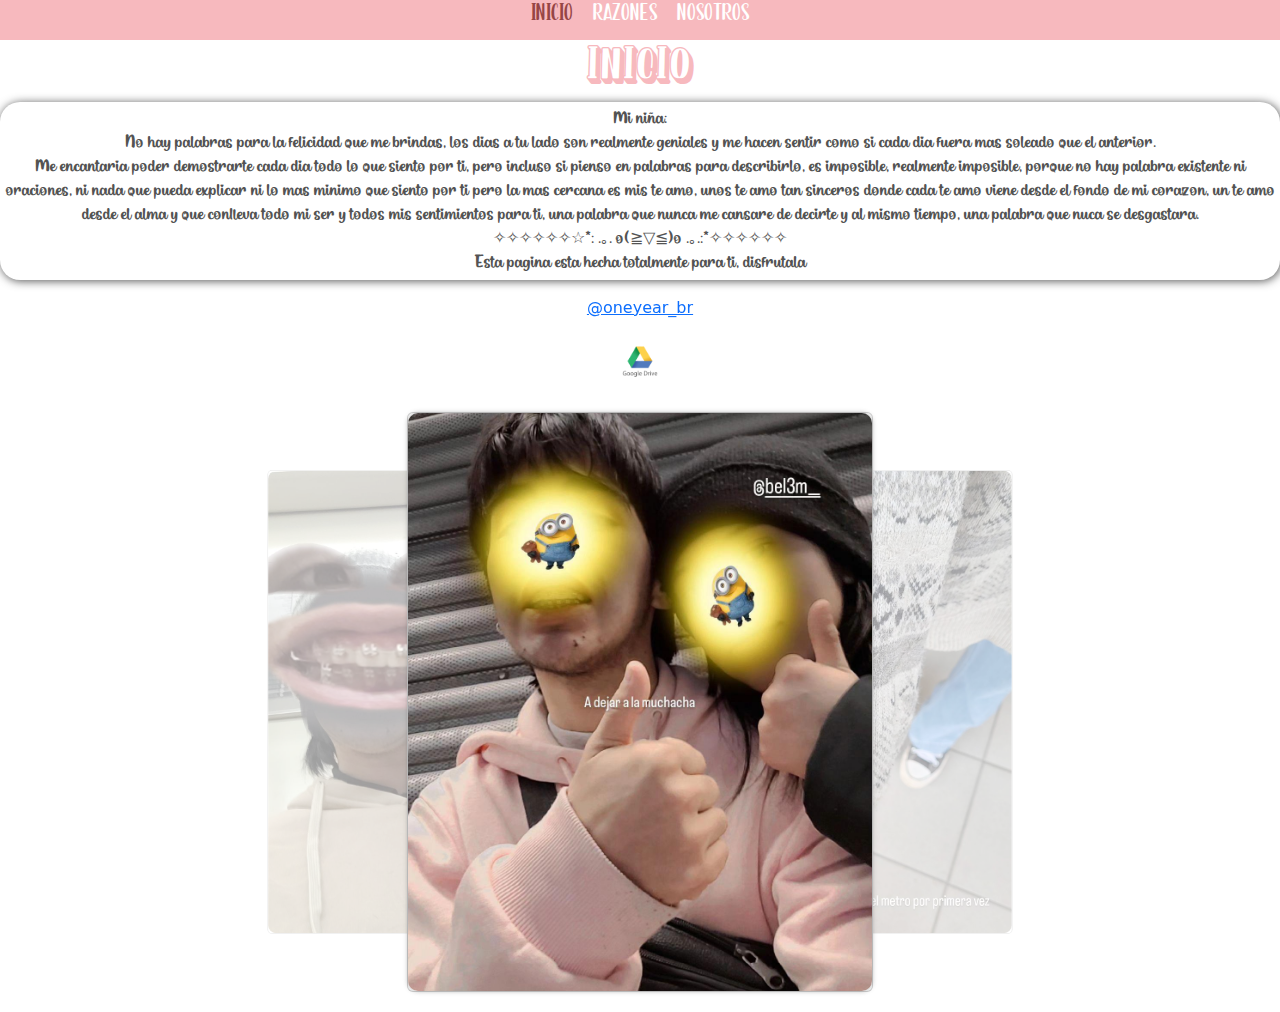
<file: index.html>
<!DOCTYPE html>
<html lang="en">
<head>
    <meta charset="UTF-8">
    <meta name="viewport" content="width=device-width, initial-scale=1.0">
    <title>OneYear</title>
    <link rel="shortcut icon" href="/img/love-and-romance.ico" type="image/x-icon">
    <link href="https://cdn.jsdelivr.net/npm/bootstrap@5.3.3/dist/css/bootstrap.min.css" rel="stylesheet" integrity="sha384-QWTKZyjpPEjISv5WaRU9OFeRpok6YctnYmDr5pNlyT2bRjXh0JMhjY6hW+ALEwIH" crossorigin="anonymous">
    <link href="style.css" rel="stylesheet" type="text/css">
</head>
<body>
    <header id="main-header">
        <nav>
            <a id="inicio">INICIO</a>
            <a id="razon" href="pages/razones.html">RAZONES</a>
            <a id="nosotros" href="pages/nosotros.html">NOSOTROS</a>
        </nav>
    </header>
    <h1 id="main-title">INICIO</h1>
                <p class="box1"> Mi niña: <br>
                    No hay palabras para la felicidad que me brindas,
                    los dias a tu lado son realmente geniales y me hacen
                    sentir como si cada dia fuera mas soleado que el anterior. <br>
                    Me encantaria poder demostrarte cada dia todo lo que siento
                    por ti, pero incluso si pienso en palabras para describirlo,
                    es imposible, realmente imposible, porque no hay palabra existente
                    ni oraciones, ni nada que pueda explicar ni lo mas minimo que siento por ti
                    pero la mas cercana es mis te amo, unos te amo tan sinceros
                    donde cada te amo viene desde el fondo de mi corazon, un te amo
                    desde el alma y que conlleva todo mi ser y todos mis sentimientos
                    para ti, una palabra que nunca me cansare de decirte y al mismo tiempo,
                    una palabra que nuca se desgastara.
                    <br>✧✧✧✧✧✧☆*: .｡. o(≧▽≦)o .｡.:*✧✧✧✧✧✧<br>
                    Esta pagina esta hecha totalmente para ti, disfrutala
                </p>
    <div class="container">
        <!--SEGUNDA ROW-->
        <div class="row">
            <div class="col-12 col-md-12 col-lg-12">
                <blockquote class="tiktok-embed" cite="https://www.tiktok.com/@oneyear_br" data-unique-id="oneyear_br" data-embed-type="creator" style="max-width: 780px; min-width: 288px;" > <section> <a target="_blank" href="https://www.tiktok.com/@oneyear_br?refer=creator_embed">@oneyear_br</a> </section> </blockquote> <script async src="https://www.tiktok.com/embed.js"></script>
            </div> 
        </div>
        <div class="row">
            <div class="col-12 col-md-12 col-lg-12">
                <a href="https://drive.google.com/drive/folders/1qHDr3tU09wCs8nAMuscFxWinvGI-dG2h?usp=drive_link"><button type="button" class="botones" id="boton2" style="border: none; background-color: transparent;"><img src="img/pngegg (10).png" style="width: 50px"></button></a>
            </div> 
        </div>
    </div>
    <br>
    <div class="container col-12 col-md-12 col-lg-12">
        <input type="radio" name="slider" id="item-1" checked>
        <input type="radio" name="slider" id="item-2">
        <input type="radio" name="slider" id="item-3">
      <div class="cards">
        <label class="card" for="item-1" id="song-1">
          <img src="img/IMG_20230712_165939_750.jpg" alt="song">
        </label>
        <label class="card" for="item-2" id="song-2">
          <img src="img/IMG_20230712_165949_565.jpg" alt="song">
        </label>
        <label class="card" for="item-3" id="song-3">
          <img src="img/IMG_20230923_191307_715.webp" alt="song">
        </label>
      </div>
    </div>
    






    <script src="https://cdn.jsdelivr.net/npm/@popperjs/core@2.11.8/dist/umd/popper.min.js" integrity="sha384-I7E8VVD/ismYTF4hNIPjVp/Zjvgyol6VFvRkX/vR+Vc4jQkC+hVqc2pM8ODewa9r" crossorigin="anonymous"></script>
    <script src="https://cdn.jsdelivr.net/npm/bootstrap@5.3.3/dist/js/bootstrap.min.js" integrity="sha384-0pUGZvbkm6XF6gxjEnlmuGrJXVbNuzT9qBBavbLwCsOGabYfZo0T0to5eqruptLy" crossorigin="anonymous"></script>
</body>
</html>
</file>
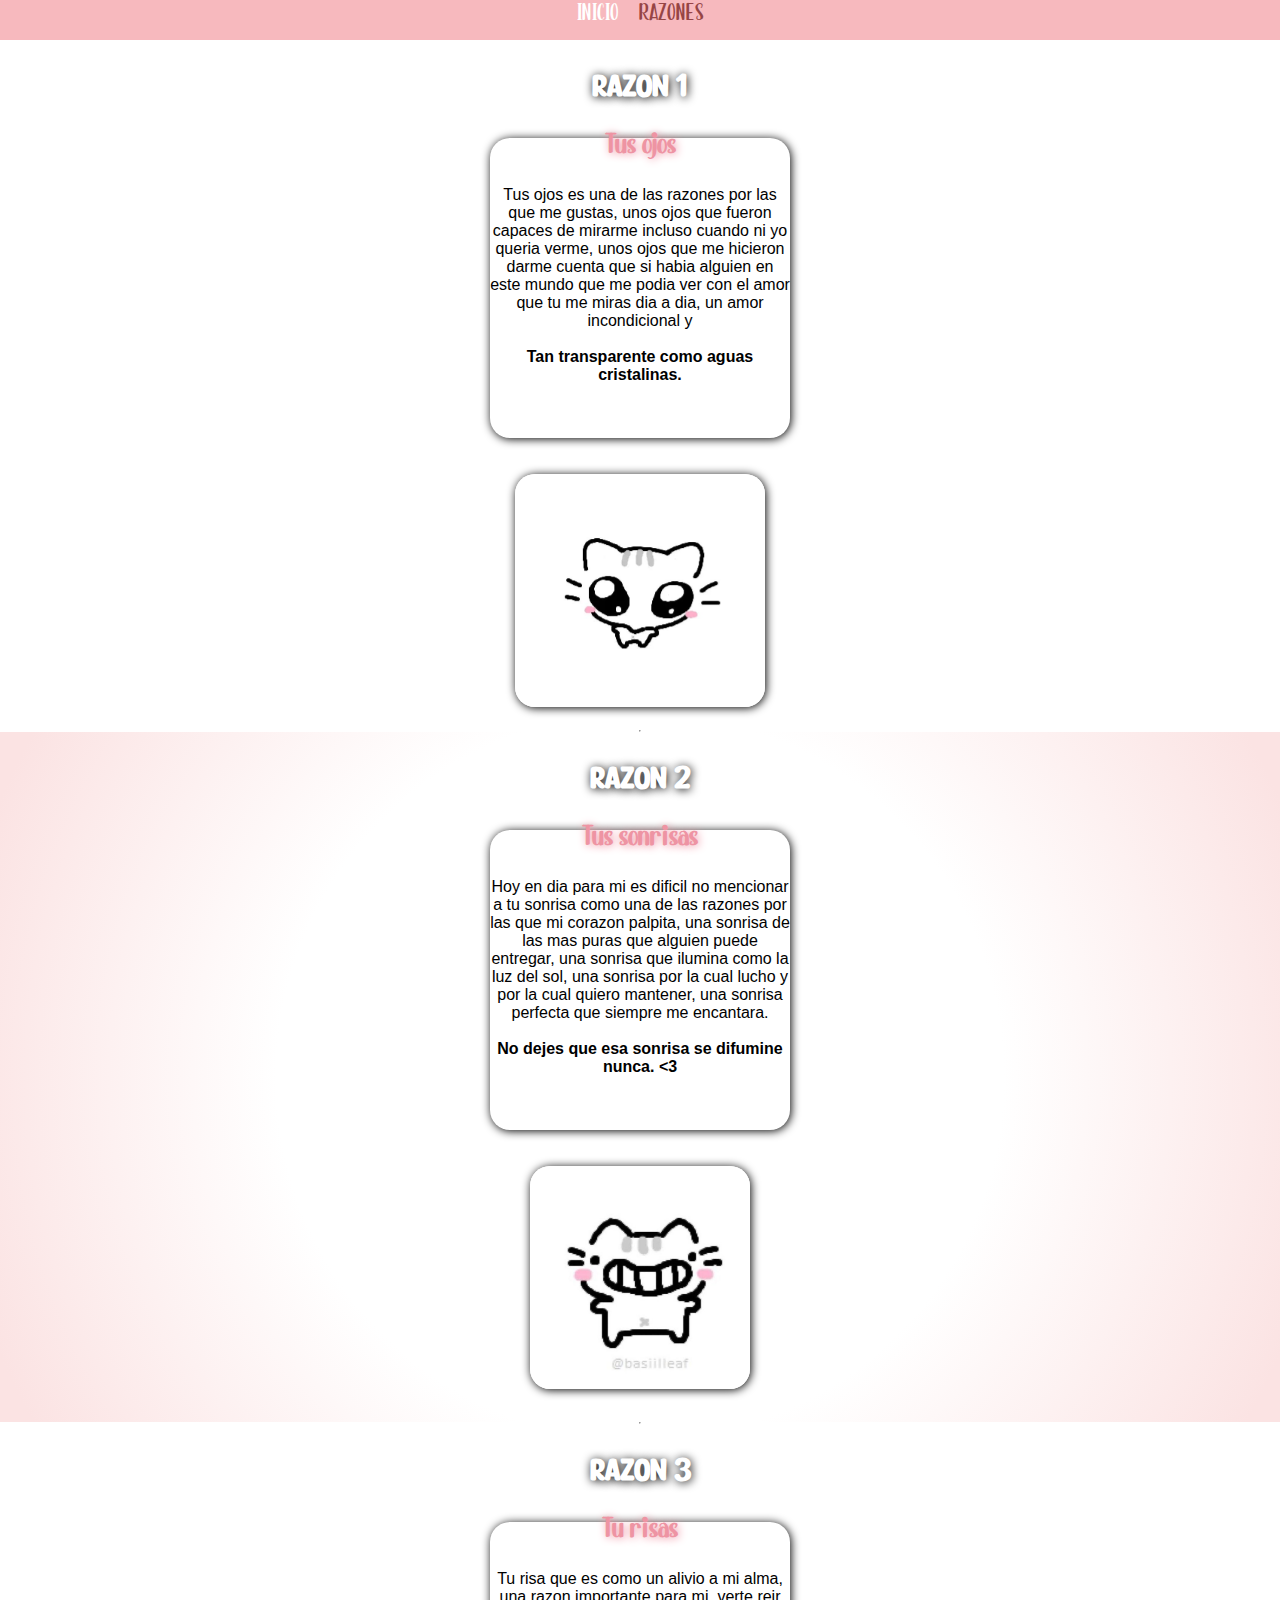
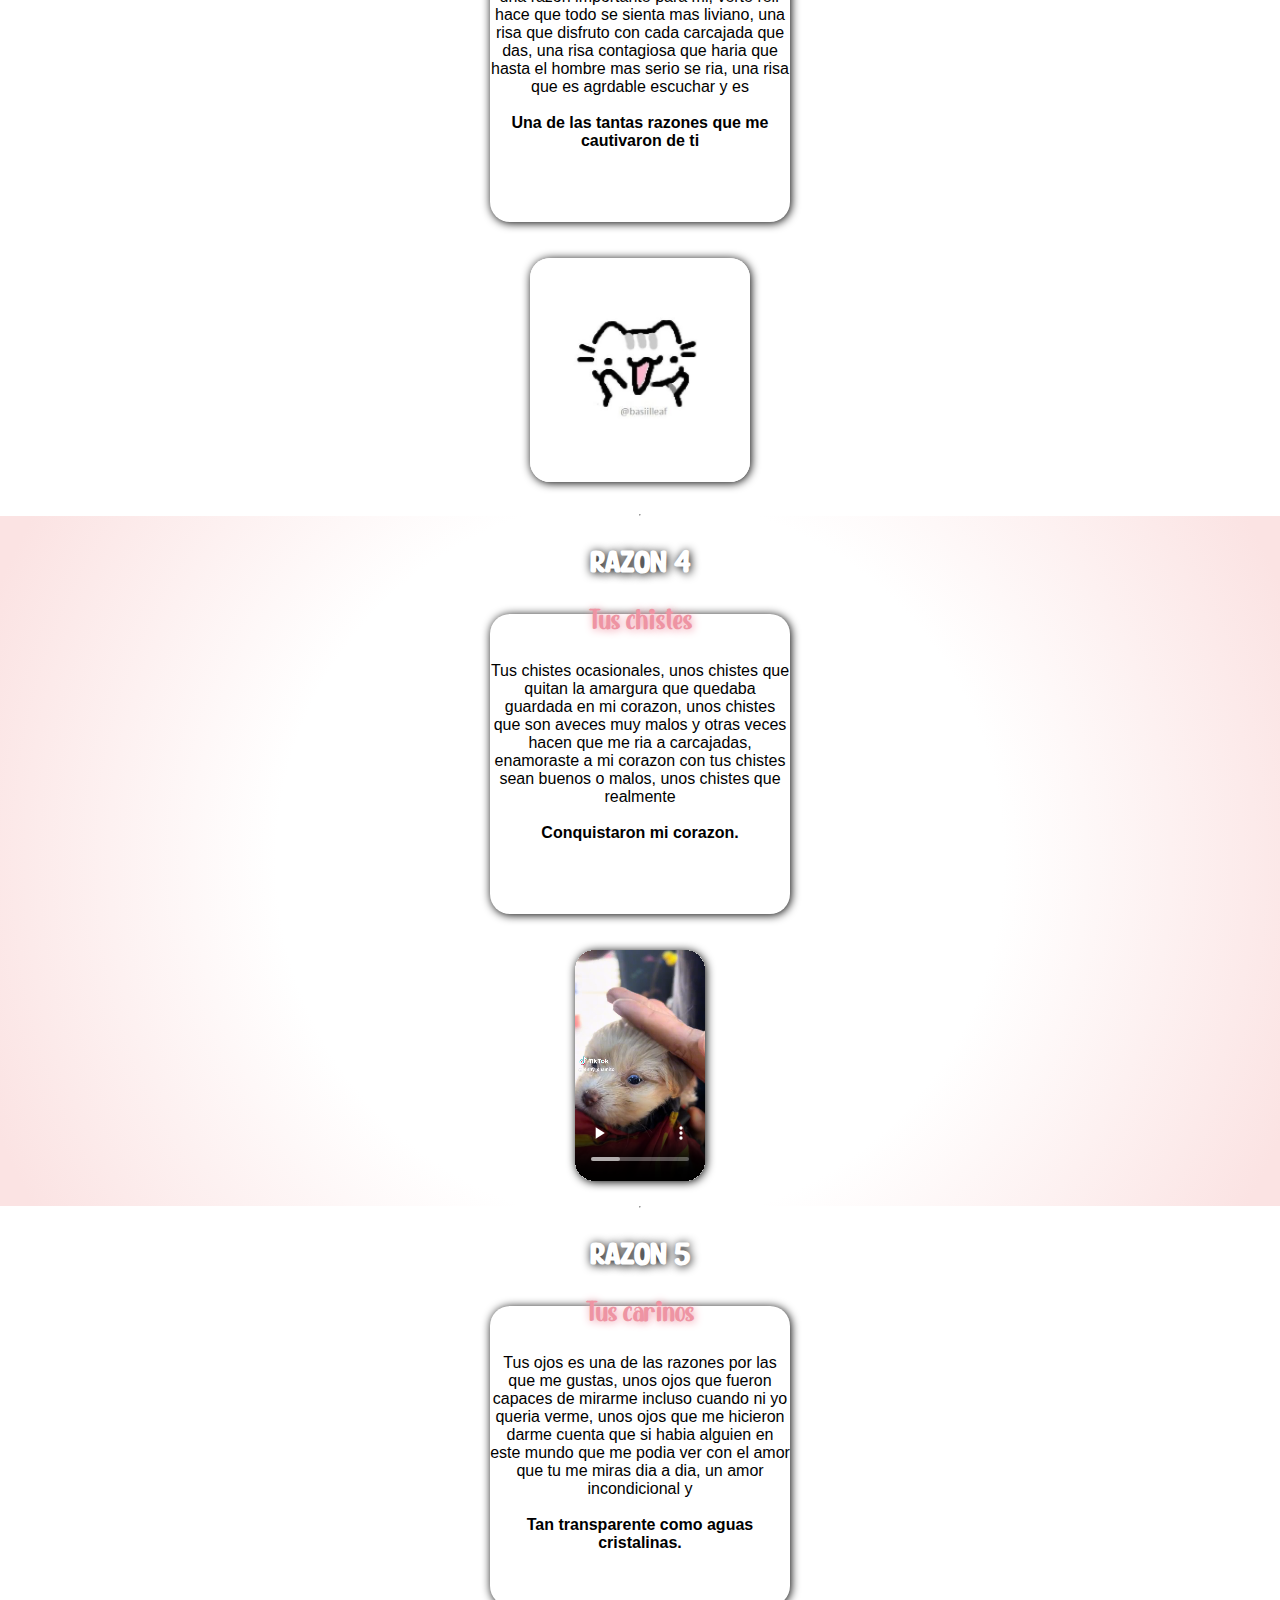
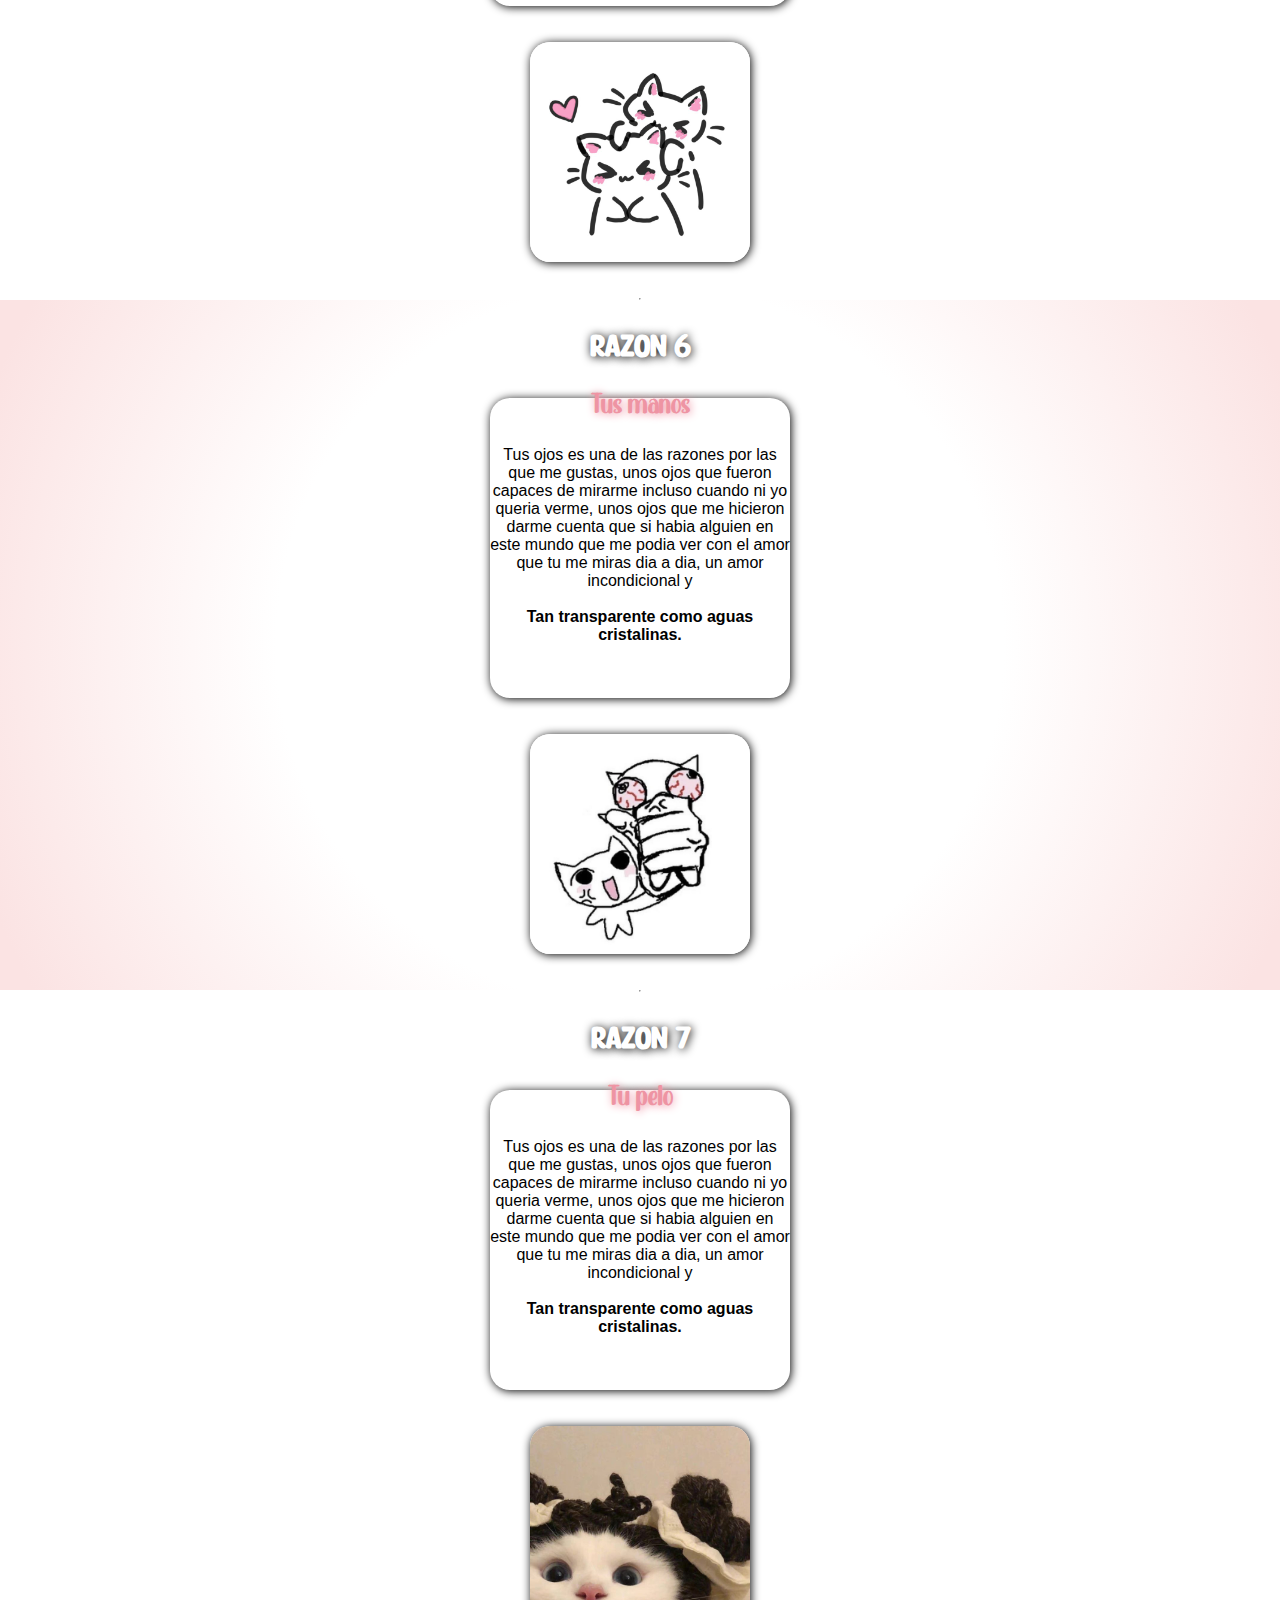
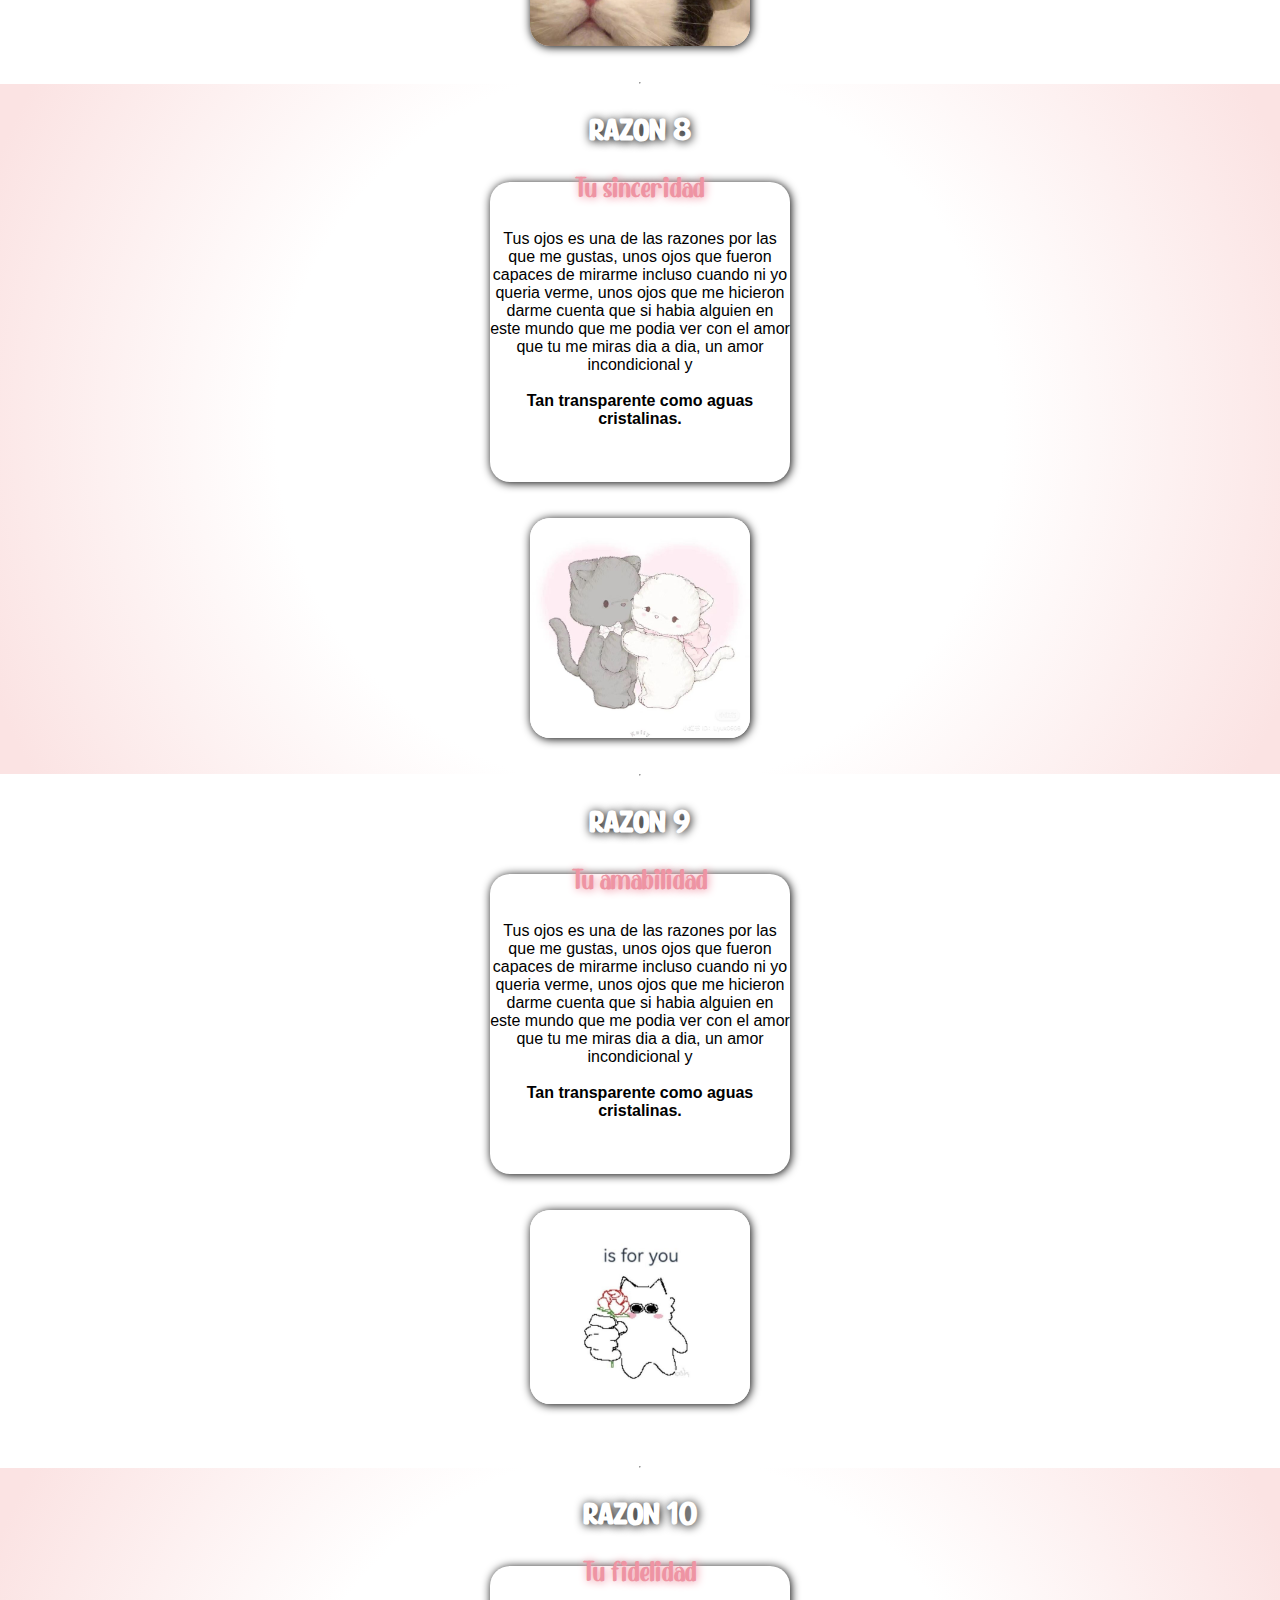
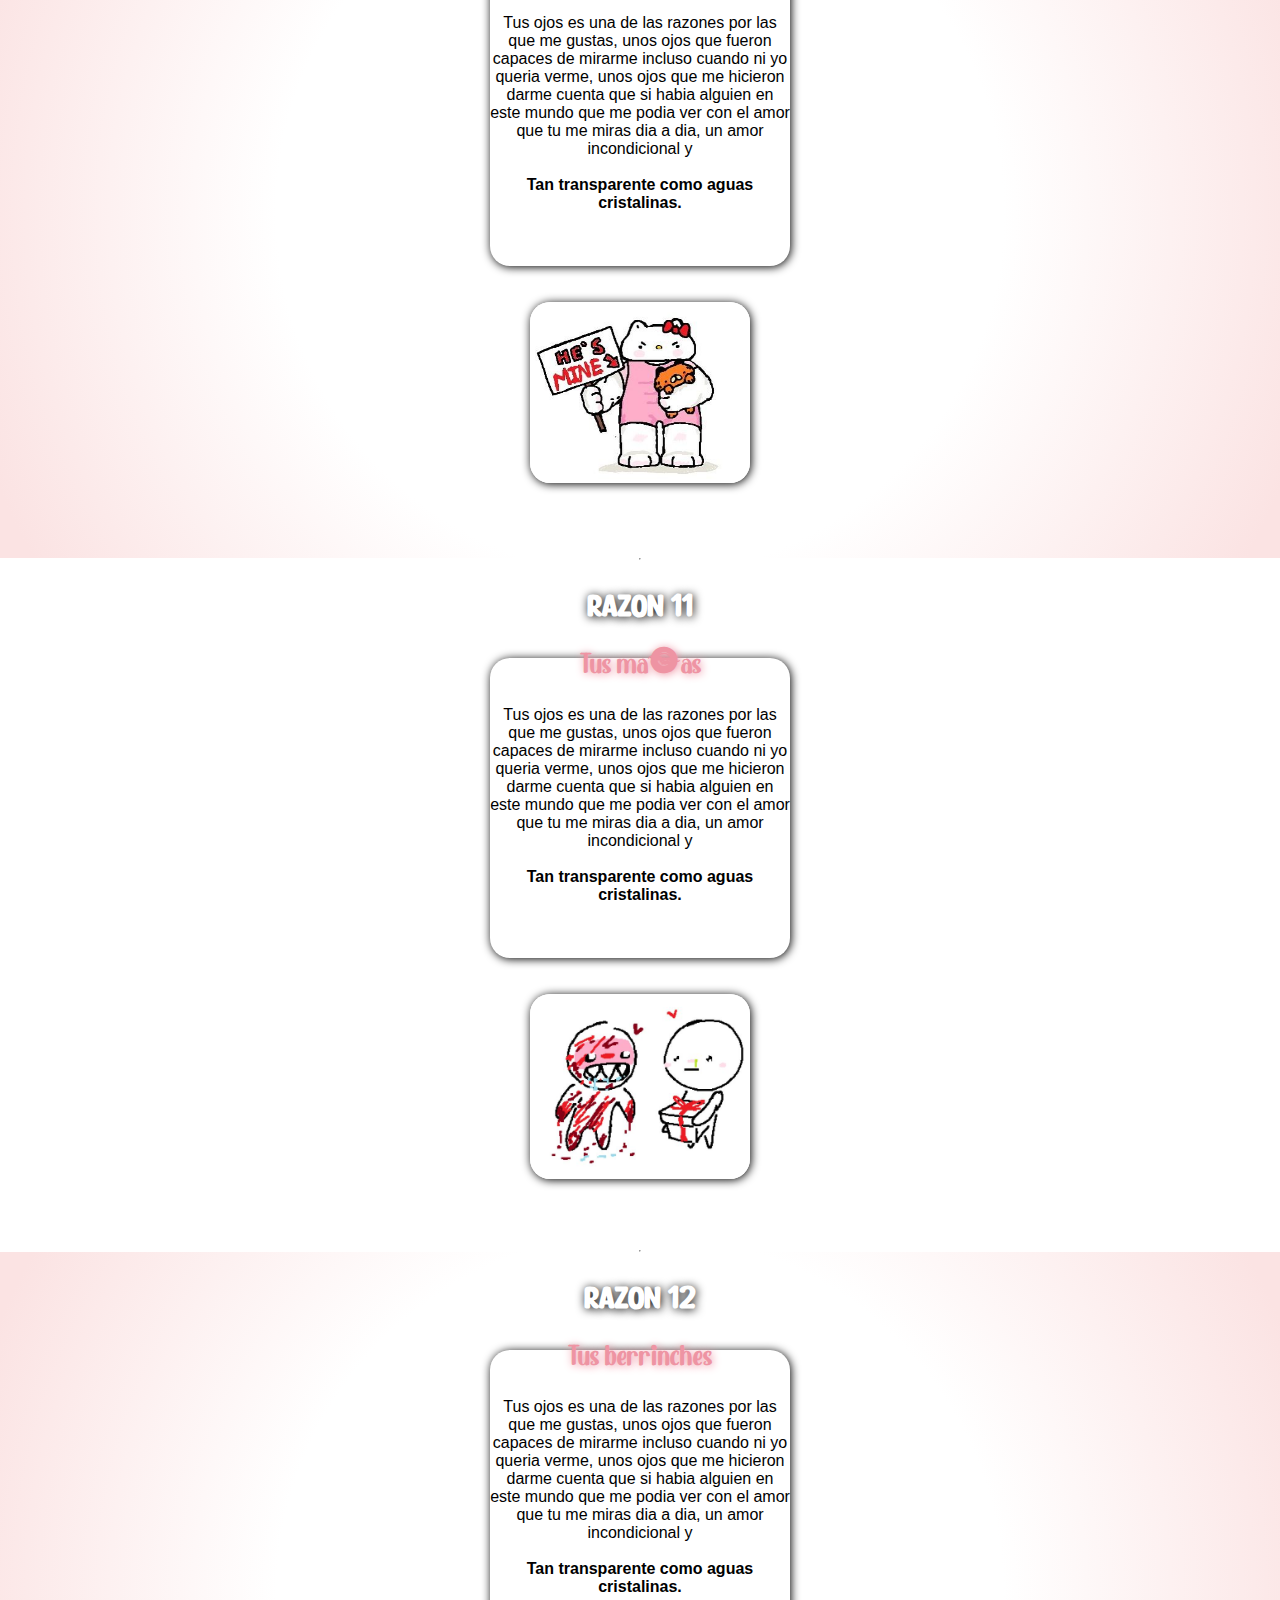
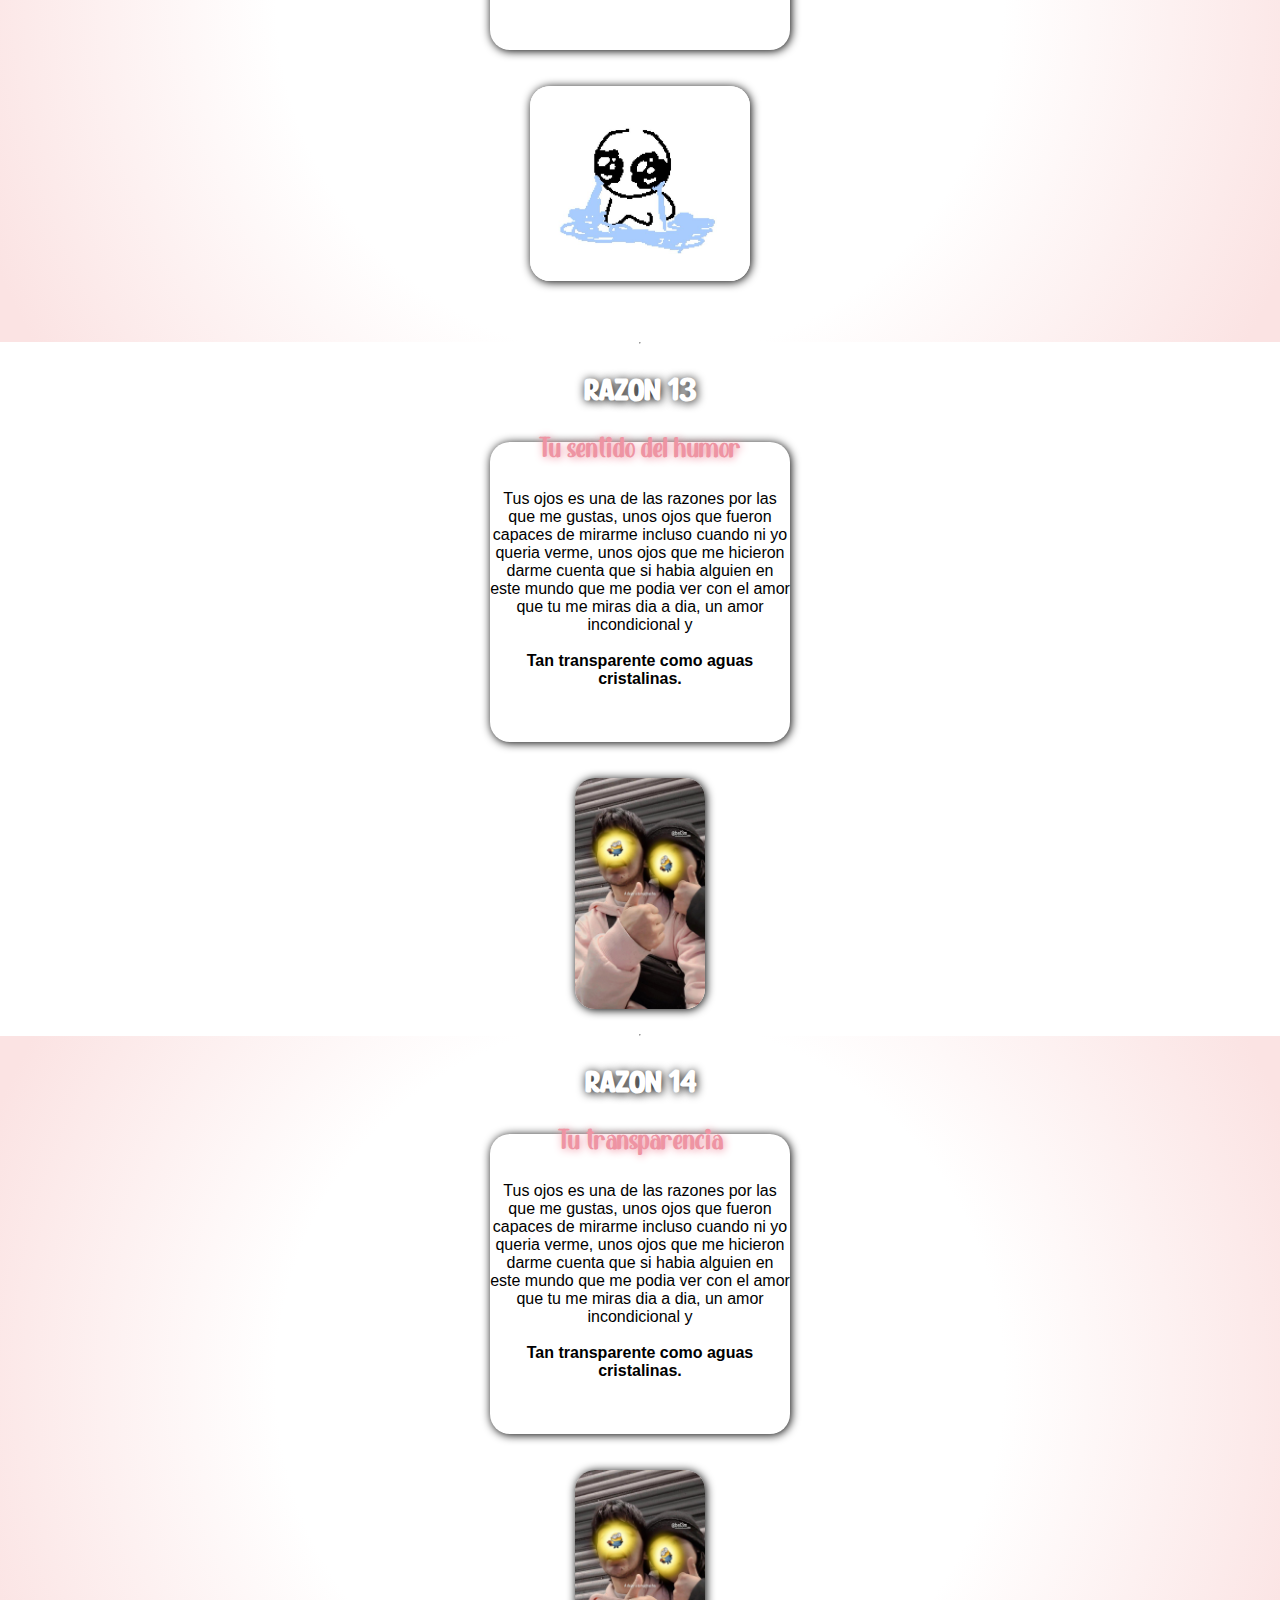
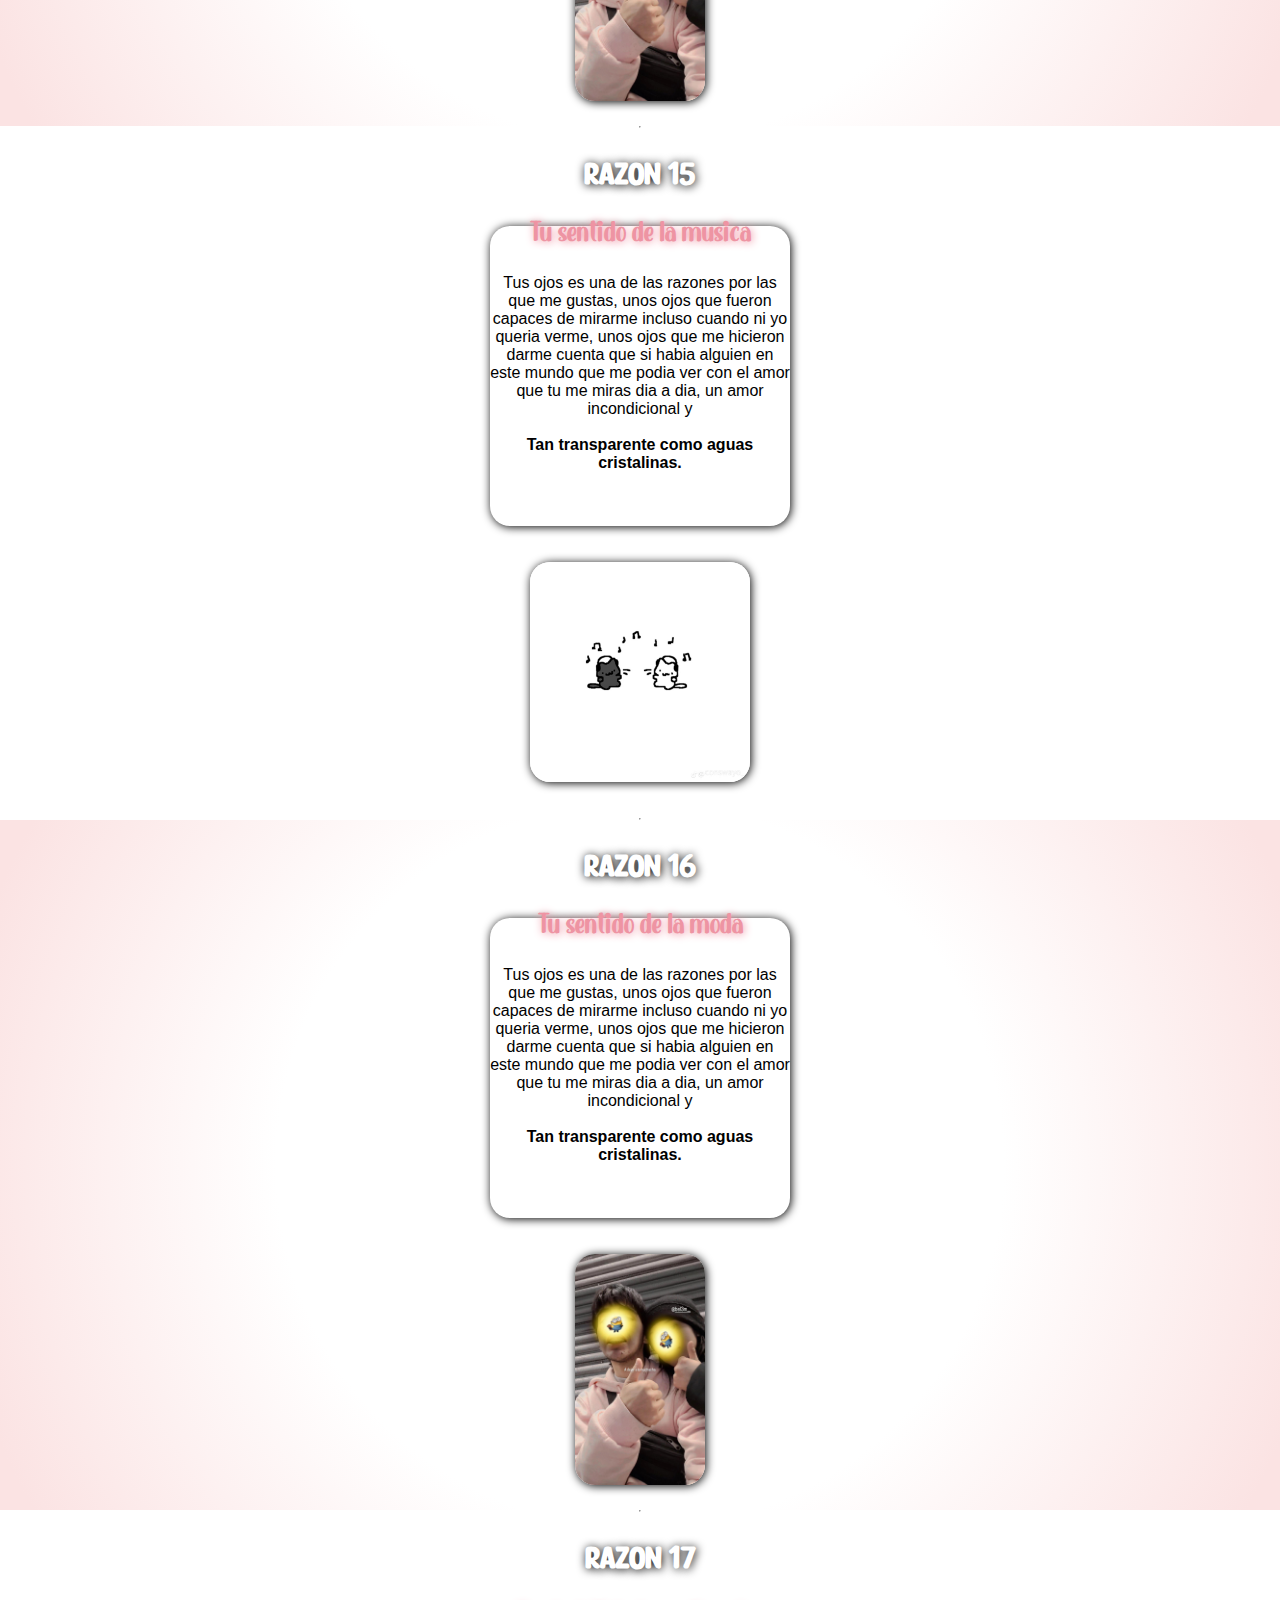
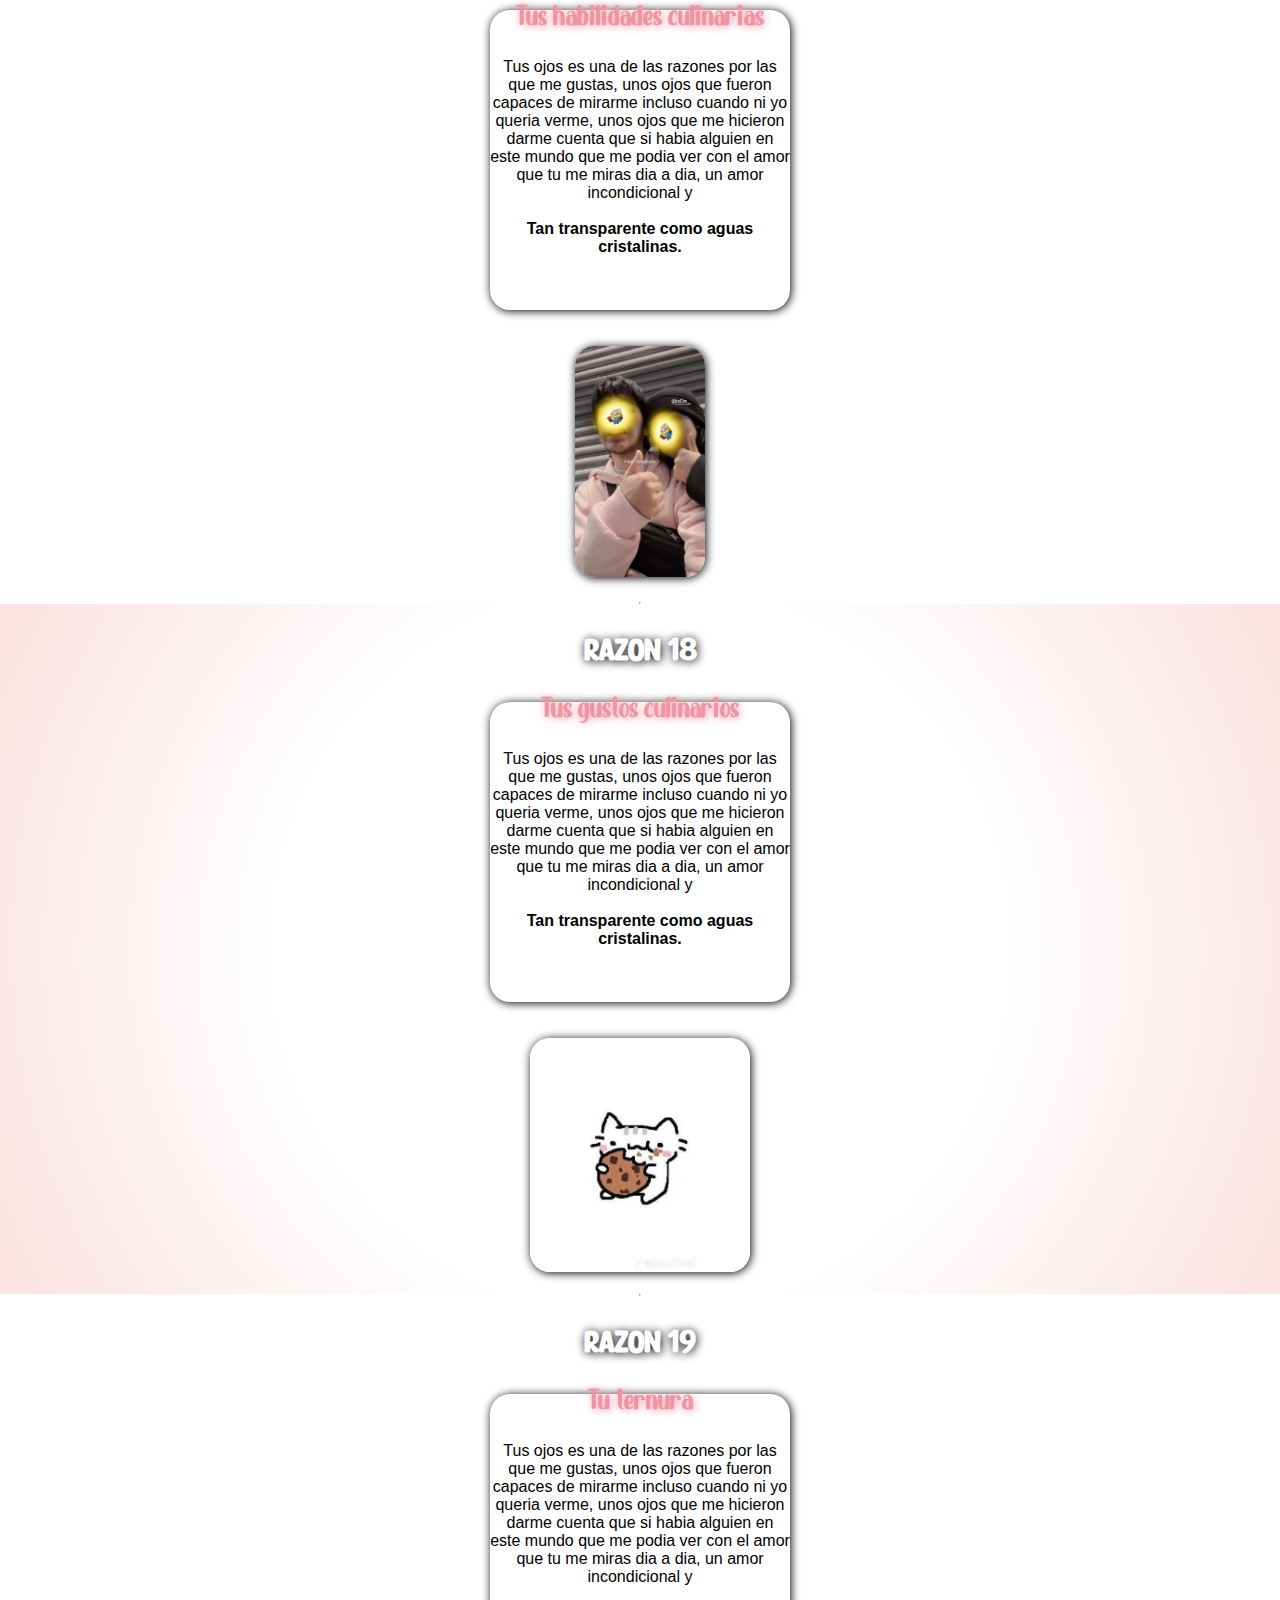
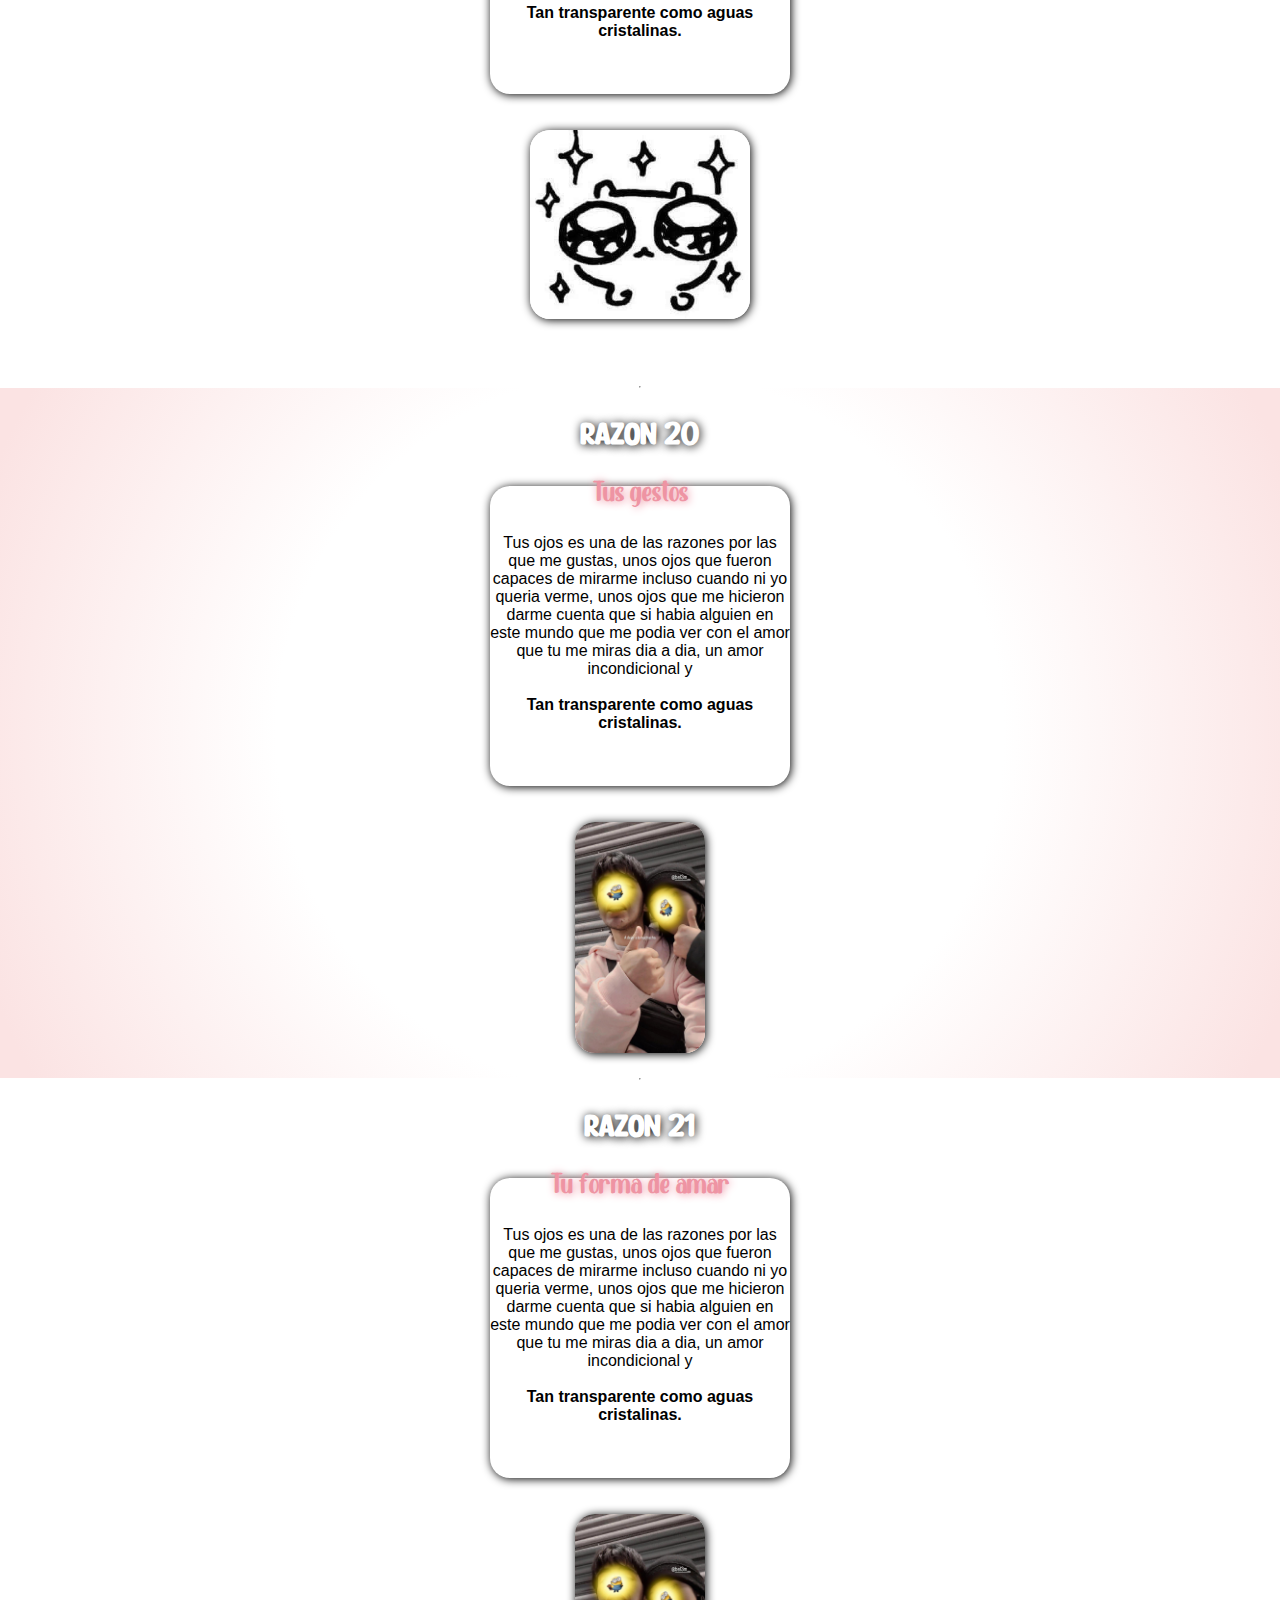
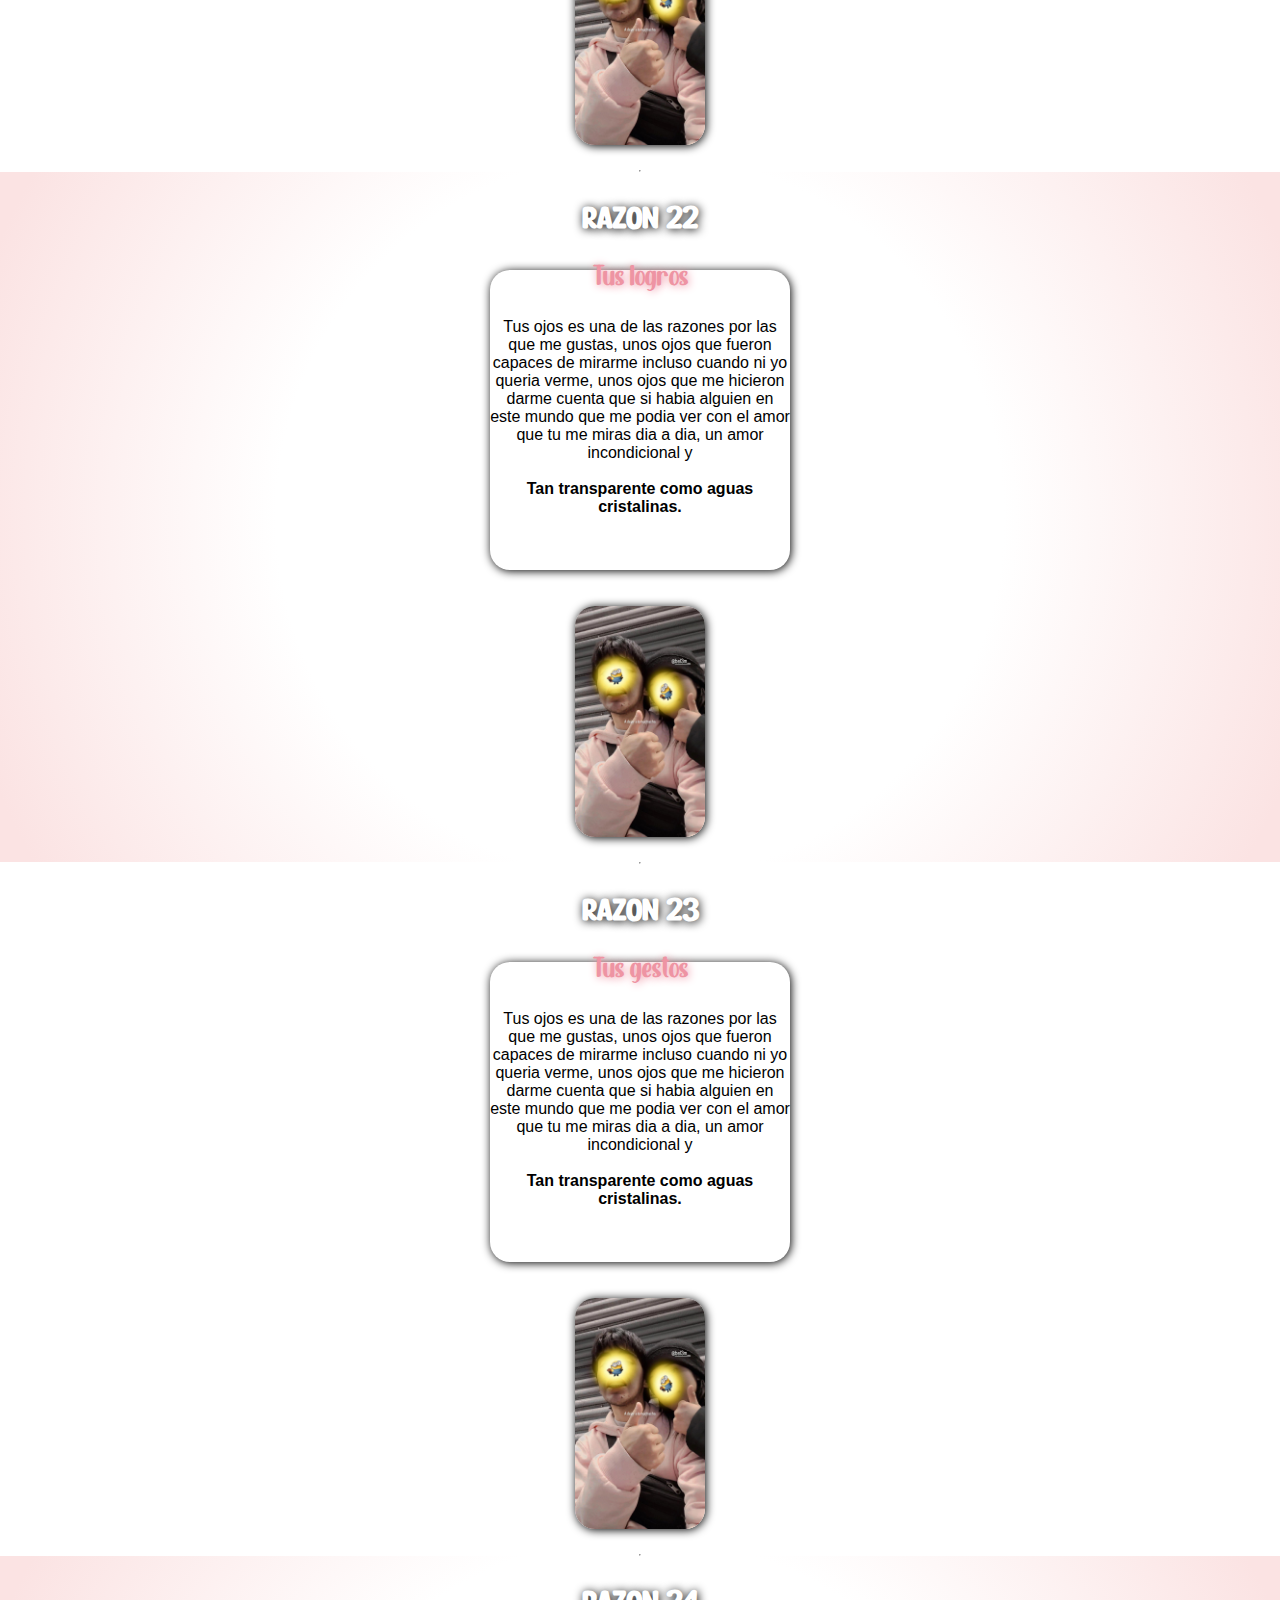
<file: pages/razones.html>
<!DOCTYPE html>
<html lang="es">
<head>
    <meta charset="UTF-8">
    <meta name="viewport" content="width=device-width, initial-scale=1.0">
    <title>Razones</title>
    <link rel="stylesheet" href="../styles/razones.css" type="text/css">
</head>
<body>
    <header id="main-header">
        <nav>
            <a id="inicio" href="../index.html">INICIO</a>
            <a id="razon">RAZONES</a>
        </nav>
    </header>
    <div class="container">
        <div class="row" id="row1">
            <h1 class="razones-titulo">RAZON 1</h1>
            <div class="container-box">
                <p class="razones-parrafos">
                    <b style="font-size: 20px; font-family: hl; color: rgb(238, 148, 163); text-shadow: 1px 1px 9px;">Tus ojos</b>
                    <br>
                    <br>
                    Tus ojos es una de las razones por las que me gustas, unos ojos que fueron capaces de mirarme incluso cuando ni yo queria verme,
                    unos ojos que me hicieron darme cuenta que si habia alguien en este mundo que me podia ver con el amor que tu me miras dia a dia,
                    un amor incondicional y <br><br><b>Tan transparente como aguas cristalinas.</b>
                </p>
                <br>
                <br>
                <img style="width: 250px;" class="imagen-razones" src="../razones/cute car.jpeg" alt="">
            </div>
        </div>
        <hr>
        <div class="row" id="row2">
            <h1 class="razones-titulo">RAZON 2</h1>
            <div class="container-box">
                <p class="razones-parrafos">
                    <b style="font-size: 20px; font-family: hl; color: rgb(238, 148, 163); text-shadow: 1px 1px 9px;">Tus sonrisas</b>
                    <br>
                    <br>
                    Hoy en dia para mi es dificil no mencionar a tu sonrisa como una de las razones por las que mi corazon palpita,
                    una sonrisa de las mas puras que alguien puede entregar, una sonrisa que ilumina como la luz del sol, una sonrisa
                    por la cual lucho y por la cual quiero mantener, una sonrisa perfecta que siempre me encantara. <br><br><b>No dejes que esa sonrisa se difumine nunca. <3</b>
                </p>
                <br>
                <br>
                <img style="width: 220px;" class="imagen-razones" src="../razones/b0544c55-3d58-4cdd-b688-9d2f9dfe4f9c.jpeg" alt="">
            </div>
        </div>
        <hr>
        <div class="row" id="row3">
            <h1 class="razones-titulo">RAZON 3</h1>
            <div class="container-box">
                <p class="razones-parrafos">
                    <b style="font-size: 20px; font-family: hl; color: rgb(238, 148, 163); text-shadow: 1px 1px 9px;">Tu risas</b>
                    <br>
                    <br>
                    Tu risa que es como un alivio a mi alma, una razon importante para mi, verte reir hace que todo
                    se sienta mas liviano, una risa que disfruto con cada carcajada que das, una risa contagiosa que haria que hasta el
                    hombre mas serio se ria, una risa que es agrdable escuchar y es  
                    <br><br><b>Una de las tantas razones que me cautivaron de ti</b>
                </p>
                <br>
                <br>
                <img style="width: 220px;" class="imagen-razones" src="../razones/994b3352-42a7-400e-ae9b-41a9b4e16e49.jpeg" alt="">
            </div>
        </div>
        <hr>
        <div class="row" id="row4">
            <h1 class="razones-titulo">RAZON 4</h1>
            <div class="container-box">
                <p class="razones-parrafos">
                    <b style="font-size: 20px; font-family: hl; color: rgb(238, 148, 163); text-shadow: 1px 1px 9px;">Tus chistes</b>
                    <br>
                    <br>
                    Tus chistes ocasionales, unos chistes que quitan la amargura que quedaba guardada en mi corazon, unos chistes que son 
                    aveces muy malos y otras veces hacen que me ria a carcajadas, enamoraste a mi corazon con tus chistes sean buenos o malos,
                    unos chistes que realmente
                    <br><br><b>Conquistaron mi corazon.</b></p>
                <br>
                <br>
                <video class="imagen-razones" controls>
                    <source src="../razones/Download.mp4" type="video/mp4">
                </video>
            </div>
        </div>
        <hr>
        <div class="row" id="row5">
            <h1 class="razones-titulo">RAZON 5</h1>
            <div class="container-box">
                <p class="razones-parrafos">
                    <b style="font-size: 20px; font-family: hl; color: rgb(238, 148, 163); text-shadow: 1px 1px 9px;">Tus carinos</b>
                    <br>
                    <br>
                    Tus ojos es una de las razones por las que me gustas, unos ojos que fueron capaces de mirarme incluso cuando ni yo queria verme,
                    unos ojos que me hicieron darme cuenta que si habia alguien en este mundo que me podia ver con el amor que tu me miras dia a dia,
                    un amor incondicional y <br><br><b>Tan transparente como aguas cristalinas.</b></p>
                <br>
                <br>
                <img style="width: 220px;" class="imagen-razones" src="../razones/yummy.jpeg" alt="">
            </div>
        </div>
        <hr>
        <div class="row" id="row6">
            <h1 class="razones-titulo">RAZON 6</h1>
            <div class="container-box">
                <p class="razones-parrafos">
                    <b style="font-size: 20px; font-family: hl; color: rgb(238, 148, 163); text-shadow: 1px 1px 9px;">Tus manos</b>
                    <br>
                    <br>
                    Tus ojos es una de las razones por las que me gustas, unos ojos que fueron capaces de mirarme incluso cuando ni yo queria verme,
                    unos ojos que me hicieron darme cuenta que si habia alguien en este mundo que me podia ver con el amor que tu me miras dia a dia,
                    un amor incondicional y <br><br><b>Tan transparente como aguas cristalinas.</b></p>
                <br>
                <br>
                <img style="width: 220px;" class="imagen-razones" src="../razones/descarga.jpeg" alt="">
            </div>
        </div>
        <hr>
        <div class="row" id="row7">
            <h1 class="razones-titulo">RAZON 7</h1>
            <div class="container-box">
                <p class="razones-parrafos">
                    <b style="font-size: 20px; font-family: hl; color: rgb(238, 148, 163); text-shadow: 1px 1px 9px;">Tu pelo</b>
                    <br>
                    <br>
                    Tus ojos es una de las razones por las que me gustas, unos ojos que fueron capaces de mirarme incluso cuando ni yo queria verme,
                    unos ojos que me hicieron darme cuenta que si habia alguien en este mundo que me podia ver con el amor que tu me miras dia a dia,
                    un amor incondicional y <br><br><b>Tan transparente como aguas cristalinas.</b></p>
                <br>
                <br>
                <img style="width: 220px;" class="imagen-razones" src="../razones/descarga (1).jpeg" alt="">
            </div>
        </div>
        <hr>
        <div class="row" id="row8">
            <h1 class="razones-titulo">RAZON 8</h1>
            <div class="container-box">
                <p class="razones-parrafos">
                    <b style="font-size: 20px; font-family: hl; color: rgb(238, 148, 163); text-shadow: 1px 1px 9px;">Tu sinceridad</b>
                    <br>
                    <br>
                    Tus ojos es una de las razones por las que me gustas, unos ojos que fueron capaces de mirarme incluso cuando ni yo queria verme,
                    unos ojos que me hicieron darme cuenta que si habia alguien en este mundo que me podia ver con el amor que tu me miras dia a dia,
                    un amor incondicional y <br><br><b>Tan transparente como aguas cristalinas.</b></p>
                <br>
                <br>
                <img style="width: 220px;" class="imagen-razones" src="../razones/descarga (2).jpeg" alt="">
            </div>
        </div>
        <hr>
        <div class="row" id="row9">
            <h1 class="razones-titulo">RAZON 9</h1>
            <div class="container-box">
                <p class="razones-parrafos">
                    <b style="font-size: 20px; font-family: hl; color: rgb(238, 148, 163); text-shadow: 1px 1px 9px;">Tu amabilidad</b>
                    <br>
                    <br>
                    Tus ojos es una de las razones por las que me gustas, unos ojos que fueron capaces de mirarme incluso cuando ni yo queria verme,
                    unos ojos que me hicieron darme cuenta que si habia alguien en este mundo que me podia ver con el amor que tu me miras dia a dia,
                    un amor incondicional y <br><br><b>Tan transparente como aguas cristalinas.</b></p>
                <br>
                <br>
                <img style="width: 220px;" class="imagen-razones" src="../razones/♡.jpeg" alt="">
            </div>
        </div>
        <hr>
        <div class="row" id="row10">
            <h1 class="razones-titulo">RAZON 10</h1> 
            <div class="container-box">
                <p class="razones-parrafos">
                    <b style="font-size: 20px; font-family: hl; color: rgb(238, 148, 163); text-shadow: 1px 1px 9px;">Tu fidelidad</b>
                    <br>
                    <br>
                    Tus ojos es una de las razones por las que me gustas, unos ojos que fueron capaces de mirarme incluso cuando ni yo queria verme,
                    unos ojos que me hicieron darme cuenta que si habia alguien en este mundo que me podia ver con el amor que tu me miras dia a dia,
                    un amor incondicional y <br><br><b>Tan transparente como aguas cristalinas.</b></p>
                <br>
                <br>
                <img style="width: 220px;" class="imagen-razones" src="../razones/Toko (@tokoissick) • รูปและวิดีโอ Instagram.jpeg" alt="">
            </div>   
        </div>
        <hr>
        <div class="row" id="row11">
            <h1 class="razones-titulo">RAZON 11</h1>
            <div class="container-box">
                <p class="razones-parrafos">
                    <b style="font-size: 20px; font-family: hl; color: rgb(238, 148, 163); text-shadow: 1px 1px 9px;">Tus mañas</b>
                    <br>
                    <br>
                    Tus ojos es una de las razones por las que me gustas, unos ojos que fueron capaces de mirarme incluso cuando ni yo queria verme,
                    unos ojos que me hicieron darme cuenta que si habia alguien en este mundo que me podia ver con el amor que tu me miras dia a dia,
                    un amor incondicional y <br><br><b>Tan transparente como aguas cristalinas.</b></p>
                <br>
                <br>
                <img style="width: 220px;" class="imagen-razones" src="../razones/Artist_ @pencil_peach on Twitter.jpeg" alt="">
            </div>
        </div>
        <hr>
        <div class="row" id="row12">
            <h1 class="razones-titulo">RAZON 12</h1>
            <div class="container-box">
                <p class="razones-parrafos">
                    <b style="font-size: 20px; font-family: hl; color: rgb(238, 148, 163); text-shadow: 1px 1px 9px;">Tus berrinches</b>
                    <br>
                    <br>
                    Tus ojos es una de las razones por las que me gustas, unos ojos que fueron capaces de mirarme incluso cuando ni yo queria verme,
                    unos ojos que me hicieron darme cuenta que si habia alguien en este mundo que me podia ver con el amor que tu me miras dia a dia,
                    un amor incondicional y <br><br><b>Tan transparente como aguas cristalinas.</b></p>
                <br>
                <br>
                <img style="width: 220px;" class="imagen-razones" src="../razones/Tbh sob.jpeg" alt="">
            </div>
        </div>
        <hr>
        <div class="row" id="row13">
            <h1 class="razones-titulo">RAZON 13</h1>
            <div class="container-box">
                <p class="razones-parrafos">
                    <b style="font-size: 20px; font-family: hl; color: rgb(238, 148, 163); text-shadow: 1px 1px 9px;">Tu sentido del humor</b>
                    <br>
                    <br>
                    Tus ojos es una de las razones por las que me gustas, unos ojos que fueron capaces de mirarme incluso cuando ni yo queria verme,
                    unos ojos que me hicieron darme cuenta que si habia alguien en este mundo que me podia ver con el amor que tu me miras dia a dia,
                    un amor incondicional y <br><br><b>Tan transparente como aguas cristalinas.</b></p>
                <br>
                <br>
                <img class="imagen-razones" alt="" src="../img/IMG_20230712_165939_750.jpg">
            </div>
        </div>
        <hr>
        <div class="row" id="row14">
            <h1 class="razones-titulo">RAZON 14</h1>
            <div class="container-box">
                <p class="razones-parrafos">
                    <b style="font-size: 20px; font-family: hl; color: rgb(238, 148, 163); text-shadow: 1px 1px 9px;">Tu transparencia</b>
                    <br>
                    <br>
                    Tus ojos es una de las razones por las que me gustas, unos ojos que fueron capaces de mirarme incluso cuando ni yo queria verme,
                    unos ojos que me hicieron darme cuenta que si habia alguien en este mundo que me podia ver con el amor que tu me miras dia a dia,
                    un amor incondicional y <br><br><b>Tan transparente como aguas cristalinas.</b></p>
                <br>
                <br>
                <img class="imagen-razones" alt="" src="../img/IMG_20230712_165939_750.jpg">
            </div>
        </div>
        <hr>
        <div class="row" id="row15">
            <h1 class="razones-titulo">RAZON 15</h1>
            <div class="container-box">
                <p class="razones-parrafos">
                    <b style="font-size: 20px; font-family: hl; color: rgb(238, 148, 163); text-shadow: 1px 1px 9px;">Tu sentido de la musica</b>
                    <br>
                    <br>
                    Tus ojos es una de las razones por las que me gustas, unos ojos que fueron capaces de mirarme incluso cuando ni yo queria verme,
                    unos ojos que me hicieron darme cuenta que si habia alguien en este mundo que me podia ver con el amor que tu me miras dia a dia,
                    un amor incondicional y <br><br><b>Tan transparente como aguas cristalinas.</b></p>
                <br>
                <br>
                <img style="width: 220px;" class="imagen-razones" alt="" src="../razones/7eec6b58-acb8-4ebc-9245-c35d35a9a7e4.jpeg">
            </div>
        </div>
        <hr>
        <div class="row" id="row16">
            <h1 class="razones-titulo">RAZON 16</h1>
            <div class="container-box">
                <p class="razones-parrafos">
                    <b style="font-size: 20px; font-family: hl; color: rgb(238, 148, 163); text-shadow: 1px 1px 9px;">Tu sentido de la moda</b>
                    <br>
                    <br>
                    Tus ojos es una de las razones por las que me gustas, unos ojos que fueron capaces de mirarme incluso cuando ni yo queria verme,
                    unos ojos que me hicieron darme cuenta que si habia alguien en este mundo que me podia ver con el amor que tu me miras dia a dia,
                    un amor incondicional y <br><br><b>Tan transparente como aguas cristalinas.</b></p>
                <br>
                <br>
                <img class="imagen-razones" alt="" src="../img/IMG_20230712_165939_750.jpg">
            </div>
        </div>
        <hr>
        <div class="row" id="row17">
            <h1 class="razones-titulo">RAZON 17</h1>
            <div class="container-box">
                <p class="razones-parrafos">
                    <b style="font-size: 20px; font-family: hl; color: rgb(238, 148, 163); text-shadow: 1px 1px 9px;">Tus habilidades culinarias</b>
                    <br>
                    <br>
                    Tus ojos es una de las razones por las que me gustas, unos ojos que fueron capaces de mirarme incluso cuando ni yo queria verme,
                    unos ojos que me hicieron darme cuenta que si habia alguien en este mundo que me podia ver con el amor que tu me miras dia a dia,
                    un amor incondicional y <br><br><b>Tan transparente como aguas cristalinas.</b></p>
                <br>
                <br>
                <img class="imagen-razones" alt="" src="../img/IMG_20230712_165939_750.jpg">
            </div>
        </div>
        <hr>
        <div class="row" id="row18">
            <h1 class="razones-titulo">RAZON 18</h1>
            <div class="container-box">
                <p class="razones-parrafos">
                    <b style="font-size: 20px; font-family: hl; color: rgb(238, 148, 163); text-shadow: 1px 1px 9px;">Tus gustos culinarios</b>
                    <br>
                    <br>
                    Tus ojos es una de las razones por las que me gustas, unos ojos que fueron capaces de mirarme incluso cuando ni yo queria verme,
                    unos ojos que me hicieron darme cuenta que si habia alguien en este mundo que me podia ver con el amor que tu me miras dia a dia,
                    un amor incondicional y <br><br><b>Tan transparente como aguas cristalinas.</b></p>
                <br>
                <br>
                <img class="imagen-razones" style="width: 220px;" alt="" src="../razones/50aa6cda-0a8f-4793-ab5c-35a72790a6d6.jpeg">
            </div>
        </div>
        <hr>
        <div class="row" id="row19">
            <h1 class="razones-titulo">RAZON 19</h1>
            <div class="container-box">
                <p class="razones-parrafos">
                    <b style="font-size: 20px; font-family: hl; color: rgb(238, 148, 163); text-shadow: 1px 1px 9px;">Tu ternura</b>
                    <br>
                    <br>
                    Tus ojos es una de las razones por las que me gustas, unos ojos que fueron capaces de mirarme incluso cuando ni yo queria verme,
                    unos ojos que me hicieron darme cuenta que si habia alguien en este mundo que me podia ver con el amor que tu me miras dia a dia,
                    un amor incondicional y <br><br><b>Tan transparente como aguas cristalinas.</b></p>
                <br>
                <br>
                <img style="width: 220px;" class="imagen-razones" alt="" src="../razones/6bd5c97b-5c3f-46a0-a5f3-c2ec6a4f2330.jpeg">
            </div>
        </div>
        <hr>
        <div class="row" id="row20">
            <h1 class="razones-titulo">RAZON 20</h1>
            <div class="container-box">
                <p class="razones-parrafos">
                    <b style="font-size: 20px; font-family: hl; color: rgb(238, 148, 163); text-shadow: 1px 1px 9px;">Tus gestos</b>
                    <br>
                    <br>
                    Tus ojos es una de las razones por las que me gustas, unos ojos que fueron capaces de mirarme incluso cuando ni yo queria verme,
                    unos ojos que me hicieron darme cuenta que si habia alguien en este mundo que me podia ver con el amor que tu me miras dia a dia,
                    un amor incondicional y <br><br><b>Tan transparente como aguas cristalinas.</b></p>
                <br>
                <br>
                <img class="imagen-razones" alt="" src="../img/IMG_20230712_165939_750.jpg">
            </div>
        </div>
        <hr>
        <div class="row" id="row21">
            <h1 class="razones-titulo">RAZON 21</h1>
            <div class="container-box">
                <p class="razones-parrafos">
                    <b style="font-size: 20px; font-family: hl; color: rgb(238, 148, 163); text-shadow: 1px 1px 9px;">Tu forma de amar</b>
                    <br>
                    <br>
                    Tus ojos es una de las razones por las que me gustas, unos ojos que fueron capaces de mirarme incluso cuando ni yo queria verme,
                    unos ojos que me hicieron darme cuenta que si habia alguien en este mundo que me podia ver con el amor que tu me miras dia a dia,
                    un amor incondicional y <br><br><b>Tan transparente como aguas cristalinas.</b></p>
                <br>
                <br>
                <img class="imagen-razones" src="../img/IMG_20230712_165939_750.jpg" alt="">
            </div>
        </div>
        <hr>
        <div class="row" id="row22">
            <h1 class="razones-titulo">RAZON 22</h1>
            <div class="container-box">
                <p class="razones-parrafos">
                    <b style="font-size: 20px; font-family: hl; color: rgb(238, 148, 163); text-shadow: 1px 1px 9px;">Tus logros</b>
                    <br>
                    <br>
                    Tus ojos es una de las razones por las que me gustas, unos ojos que fueron capaces de mirarme incluso cuando ni yo queria verme,
                    unos ojos que me hicieron darme cuenta que si habia alguien en este mundo que me podia ver con el amor que tu me miras dia a dia,
                    un amor incondicional y <br><br><b>Tan transparente como aguas cristalinas.</b></p>
                <br>
                <br>
                <img class="imagen-razones" src="../img/IMG_20230712_165939_750.jpg" alt="">
            </div>
        </div>
        <hr>
        <div class="row" id="row23">
            <h1 class="razones-titulo">RAZON 23</h1>
            <div class="container-box">
                <p class="razones-parrafos">
                    <b style="font-size: 20px; font-family: hl; color: rgb(238, 148, 163); text-shadow: 1px 1px 9px;">Tus gestos</b>
                    <br>
                    <br>
                    Tus ojos es una de las razones por las que me gustas, unos ojos que fueron capaces de mirarme incluso cuando ni yo queria verme,
                    unos ojos que me hicieron darme cuenta que si habia alguien en este mundo que me podia ver con el amor que tu me miras dia a dia,
                    un amor incondicional y <br><br><b>Tan transparente como aguas cristalinas.</b></p>
                <br>
                <br>
                <img class="imagen-razones" src="../img/IMG_20230712_165939_750.jpg" alt="">
            </div>
        </div>
        <hr>
        <div class="row" id="row24">
            <h1 class="razones-titulo">RAZON 24</h1>
            <div class="container-box">
                <p class="razones-parrafos">
                    <b style="font-size: 20px; font-family: hl; color: rgb(238, 148, 163); text-shadow: 1px 1px 9px;">Tus risas</b>
                    <br>
                    <br>
                    Tus ojos es una de las razones por las que me gustas, unos ojos que fueron capaces de mirarme incluso cuando ni yo queria verme,
                    unos ojos que me hicieron darme cuenta que si habia alguien en este mundo que me podia ver con el amor que tu me miras dia a dia,
                    un amor incondicional y <br><br><b>Tan transparente como aguas cristalinas.</b></p>
                <br>
                <br>
                <img class="imagen-razones" src="../img/IMG_20230712_165939_750.jpg" alt="">
            </div>
        </div>
        <hr>
        <div class="row" id="row25">
            <h1 class="razones-titulo">RAZON 25</h1>
            <div class="container-box">
                <p class="razones-parrafos">
                    <b style="font-size: 20px; font-family: hl; color: rgb(238, 148, 163); text-shadow: 1px 1px 9px;">Tus enseñanzas</b>
                    <br>
                    <br>
                    Tus ojos es una de las razones por las que me gustas, unos ojos que fueron capaces de mirarme incluso cuando ni yo queria verme,
                    unos ojos que me hicieron darme cuenta que si habia alguien en este mundo que me podia ver con el amor que tu me miras dia a dia,
                    un amor incondicional y <br><br><b>Tan transparente como aguas cristalinas.</b></p>
                <br>
                <br>
                <img style="width: 220px;" class="imagen-razones" src="../razones/9b22acbb-22a2-4170-b990-0152d21adb52.jpeg" alt="">
            </div>
        </div>
        <hr>
        <div class="row" id="row26">
            <h1 class="razones-titulo">RAZON 26</h1>
            <div class="container-box">
                <p class="razones-parrafos">
                    <b style="font-size: 20px; font-family: hl; color: rgb(238, 148, 163); text-shadow: 1px 1px 9px;">Tu paciencia</b>
                    <br>
                    <br>
                    Tus ojos es una de las razones por las que me gustas, unos ojos que fueron capaces de mirarme incluso cuando ni yo queria verme,
                    unos ojos que me hicieron darme cuenta que si habia alguien en este mundo que me podia ver con el amor que tu me miras dia a dia,
                    un amor incondicional y <br><br><b>Tan transparente como aguas cristalinas.</b></p>
                <br>
                <br>
                <img class="imagen-razones" src="../img/IMG_20230712_165939_750.jpg" alt="">
            </div>
        </div>
        <hr>
        <div class="row" id="row27">
            <h1 class="razones-titulo">RAZON 27</h1>
            <div class="container-box">
                <p class="razones-parrafos">
                    <b style="font-size: 20px; font-family: hl; color: rgb(238, 148, 163); text-shadow: 1px 1px 9px;">Tu perseverancia</b>
                    <br>
                    <br>
                    Tus ojos es una de las razones por las que me gustas, unos ojos que fueron capaces de mirarme incluso cuando ni yo queria verme,
                    unos ojos que me hicieron darme cuenta que si habia alguien en este mundo que me podia ver con el amor que tu me miras dia a dia,
                    un amor incondicional y <br><br><b>Tan transparente como aguas cristalinas.</b></p>
                <br>
                <br>
                <img class="imagen-razones" src="../img/IMG_20230712_165939_750.jpg" alt="">
            </div>
        </div>
        <hr>
        <div class="row" id="row28">
            <h1 class="razones-titulo">RAZON 28</h1>
            <div class="container-box">
                <p class="razones-parrafos">
                    <b style="font-size: 20px; font-family: hl; color: rgb(238, 148, 163); text-shadow: 1px 1px 9px;">Tu olor</b>
                    <br>
                    <br>
                    Tus ojos es una de las razones por las que me gustas, unos ojos que fueron capaces de mirarme incluso cuando ni yo queria verme,
                    unos ojos que me hicieron darme cuenta que si habia alguien en este mundo que me podia ver con el amor que tu me miras dia a dia,
                    un amor incondicional y <br><br><b>Tan transparente como aguas cristalinas.</b></p>
                <br>
                <br>
                <img class="imagen-razones" src="../img/IMG_20230712_165939_750.jpg" alt="">
            </div>
        </div>
        <hr>
        <div class="row" id="row29">
            <h1 class="razones-titulo">RAZON 29</h1>
            <div class="container-box">
                <p class="razones-parrafos">
                    <b style="font-size: 20px; font-family: hl; color: rgb(238, 148, 163); text-shadow: 1px 1px 9px;">Tu forma de compartir</b>
                    <br>
                    <br>
                    Tus ojos es una de las razones por las que me gustas, unos ojos que fueron capaces de mirarme incluso cuando ni yo queria verme,
                    unos ojos que me hicieron darme cuenta que si habia alguien en este mundo que me podia ver con el amor que tu me miras dia a dia,
                    un amor incondicional y <br><br><b>Tan transparente como aguas cristalinas.</b></p>
                <br>
                <br>
                <img class="imagen-razones" src="../img/IMG_20230712_165939_750.jpg" alt="">
            </div>
        </div>
        <hr>
        <div class="row" id="row30">
            <h1 class="razones-titulo">RAZON 30</h1>
            <div class="container-box">
                <p class="razones-parrafos">
                    <b style="font-size: 20px; font-family: hl; color: rgb(238, 148, 163); text-shadow: 1px 1px 9px;">Tus deseos</b>
                    <br>
                    <br>
                    Tus ojos es una de las razones por las que me gustas, unos ojos que fueron capaces de mirarme incluso cuando ni yo queria verme,
                    unos ojos que me hicieron darme cuenta que si habia alguien en este mundo que me podia ver con el amor que tu me miras dia a dia,
                    un amor incondicional y <br><br><b>Tan transparente como aguas cristalinas.</b></p>
                <br>
                <br>
                <img class="imagen-razones" src="../img/IMG_20230712_165939_750.jpg" alt="">
            </div>
        </div>
        <hr>
        <div class="row" id="row31">
            <h1 class="razones-titulo">RAZON 31</h1>
            <div class="container-box">
                <p class="razones-parrafos">
                    <b style="font-size: 20px; font-family: hl; color: rgb(238, 148, 163); text-shadow: 1px 1px 9px;">Tus metas</b>
                    <br>
                    <br>
                    Tus ojos es una de las razones por las que me gustas, unos ojos que fueron capaces de mirarme incluso cuando ni yo queria verme,
                    unos ojos que me hicieron darme cuenta que si habia alguien en este mundo que me podia ver con el amor que tu me miras dia a dia,
                    un amor incondicional y <br><br><b>Tan transparente como aguas cristalinas.</b></p>
                <br>
                <br>
                <img class="imagen-razones" src="../img/IMG_20230712_165939_750.jpg" alt="">
            </div>
        </div>
        <hr>
        <div class="row" id="row32">
            <h1 class="razones-titulo">RAZON 32</h1>
            <div class="container-box">
                <p class="razones-parrafos">
                    <b style="font-size: 20px; font-family: hl; color: rgb(238, 148, 163); text-shadow: 1px 1px 9px;">Tus penas</b>
                    <br>
                    <br>
                    Tus ojos es una de las razones por las que me gustas, unos ojos que fueron capaces de mirarme incluso cuando ni yo queria verme,
                    unos ojos que me hicieron darme cuenta que si habia alguien en este mundo que me podia ver con el amor que tu me miras dia a dia,
                    un amor incondicional y <br><br><b>Tan transparente como aguas cristalinas.</b></p>
                <br>
                <br>
                <img class="imagen-razones" src="../img/IMG_20230712_165939_750.jpg" alt="">
            </div>
        </div>
        <hr>
        <div class="row" id="row33">
            <h1 class="razones-titulo">RAZON 33</h1>
            <div class="container-box">
                <p class="razones-parrafos">
                    <b style="font-size: 20px; font-family: hl; color: rgb(238, 148, 163); text-shadow: 1px 1px 9px;">Tu forma de cuidarme</b>
                    <br>
                    <br>
                    Tus ojos es una de las razones por las que me gustas, unos ojos que fueron capaces de mirarme incluso cuando ni yo queria verme,
                    unos ojos que me hicieron darme cuenta que si habia alguien en este mundo que me podia ver con el amor que tu me miras dia a dia,
                    un amor incondicional y <br><br><b>Tan transparente como aguas cristalinas.</b></p>
                <br>
                <br>
                <img class="imagen-razones" src="../img/IMG_20230712_165939_750.jpg" alt="">
            </div>
        </div>
        <hr>
        <div class="row" id="row34">
            <h1 class="razones-titulo">RAZON 34</h1>
            <div class="container-box">
                <p class="razones-parrafos">
                    <b style="font-size: 20px; font-family: hl; color: rgb(238, 148, 163); text-shadow: 1px 1px 9px;">Tu forma de amarme</b>
                    <br>
                    <br>
                    Tus ojos es una de las razones por las que me gustas, unos ojos que fueron capaces de mirarme incluso cuando ni yo queria verme,
                    unos ojos que me hicieron darme cuenta que si habia alguien en este mundo que me podia ver con el amor que tu me miras dia a dia,
                    un amor incondicional y <br><br><b>Tan transparente como aguas cristalinas.</b></p>
                <br>
                <br>
                <img class="imagen-razones" src="../img/IMG_20230712_165939_750.jpg" alt="">
            </div>
        </div>
        <hr>
        <div class="row" id="row35">
            <h1 class="razones-titulo">RAZON 35</h1>
            <div class="container-box">
                <p class="razones-parrafos">
                    <b style="font-size: 20px; font-family: hl; color: rgb(238, 148, 163); text-shadow: 1px 1px 9px;">Tu forma de ayudarme</b>
                    <br>
                    <br>
                    Tus ojos es una de las razones por las que me gustas, unos ojos que fueron capaces de mirarme incluso cuando ni yo queria verme,
                    unos ojos que me hicieron darme cuenta que si habia alguien en este mundo que me podia ver con el amor que tu me miras dia a dia,
                    un amor incondicional y <br><br><b>Tan transparente como aguas cristalinas.</b></p>
                <br>
                <br>
                <img class="imagen-razones" src="../img/IMG_20230712_165939_750.jpg" alt="">
            </div>
        </div>
        <hr>
        <div class="row" id="row36">
            <h1 class="razones-titulo">RAZON 36</h1>
            <div class="container-box">
                <p class="razones-parrafos">
                    <b style="font-size: 20px; font-family: hl; color: rgb(238, 148, 163); text-shadow: 1px 1px 9px;">Por ser mi tipo de mujer</b>
                    <br>
                    <br>
                    Tus ojos es una de las razones por las que me gustas, unos ojos que fueron capaces de mirarme incluso cuando ni yo queria verme,
                    unos ojos que me hicieron darme cuenta que si habia alguien en este mundo que me podia ver con el amor que tu me miras dia a dia,
                    un amor incondicional y <br><br><b>Tan transparente como aguas cristalinas.</b></p>
                <br>
                <br>
                <img class="imagen-razones" src="../img/IMG_20230712_165939_750.jpg" alt="">
            </div>
        </div>
        <hr>
        <div class="row" id="row37">
            <h1 class="razones-titulo">RAZON 37</h1>
            <div class="container-box">
                <p class="razones-parrafos">
                    <b style="font-size: 20px; font-family: hl; color: rgb(238, 148, 163); text-shadow: 1px 1px 9px;">Por ser mi lugar seguro</b>
                    <br>
                    <br>
                    Tus ojos es una de las razones por las que me gustas, unos ojos que fueron capaces de mirarme incluso cuando ni yo queria verme,
                    unos ojos que me hicieron darme cuenta que si habia alguien en este mundo que me podia ver con el amor que tu me miras dia a dia,
                    un amor incondicional y <br><br><b>Tan transparente como aguas cristalinas.</b></p>
                <br>
                <br>
                <img class="imagen-razones" src="../img/IMG_20230712_165939_750.jpg" alt="">
            </div>
        </div>
        <hr>
        <div class="row" id="row38">
            <h1 class="razones-titulo">RAZON 38</h1>
            <div class="container-box">
                <p class="razones-parrafos">
                    <b style="font-size: 20px; font-family: hl; color: rgb(238, 148, 163); text-shadow: 1px 1px 9px;">Tus palabras</b>
                    <br>
                    <br>
                    Tus ojos es una de las razones por las que me gustas, unos ojos que fueron capaces de mirarme incluso cuando ni yo queria verme,
                    unos ojos que me hicieron darme cuenta que si habia alguien en este mundo que me podia ver con el amor que tu me miras dia a dia,
                    un amor incondicional y <br><br><b>Tan transparente como aguas cristalinas.</b></p>
                <br>
                <br>
                <img class="imagen-razones" src="../img/IMG_20230712_165939_750.jpg" alt="">
            </div>
        </div>
        <hr>
        <div class="row" id="row39">
            <h1 class="razones-titulo">RAZON 39</h1>
            <div class="container-box">
                <p class="razones-parrafos">
                    <b style="font-size: 20px; font-family: hl; color: rgb(238, 148, 163); text-shadow: 1px 1px 9px;">Tus modales</b>
                    <br>
                    <br>
                    Tus ojos es una de las razones por las que me gustas, unos ojos que fueron capaces de mirarme incluso cuando ni yo queria verme,
                    unos ojos que me hicieron darme cuenta que si habia alguien en este mundo que me podia ver con el amor que tu me miras dia a dia,
                    un amor incondicional y <br><br><b>Tan transparente como aguas cristalinas.</b></p>
                <br>
                <br>
                <img class="imagen-razones" src="../img/IMG_20230712_165939_750.jpg" alt="">
            </div>
        </div>
        <hr>
        <div class="row" id="row40">
            <h1 class="razones-titulo">RAZON 40</h1>
            <div class="container-box">
                <p class="razones-parrafos">
                    <b style="font-size: 20px; font-family: hl; color: rgb(238, 148, 163); text-shadow: 1px 1px 9px;">Tus celos</b>
                    <br>
                    <br>
                    Eres mi bebe celosa, me encantan tus celos pq te ves como un gatito pequeñito enojado o como ese perrito chiquito
                    que se da vuelta luego que lo miran, aunque derrepente tengas celos bobitos aun asi me gustan pq siento que de verdad
                   te importo y tus celos me lo demuestran aunque sean por bobadas nada que ver<br><br><b>Aun asi te amo mi celosita</b></p></p>
                <br>
                <br>
                <img class="imagen-razones" src="../img/IMG_20230712_165939_750.jpg" alt="">
            </div>
        </div>
        <hr>
        <div class="row" id="row41">
            <h1 class="razones-titulo">RAZON 41</h1>
            <div class="container-box">
                <p class="razones-parrafos">
                    <b style="font-size: 20px; font-family: hl; color: rgb(238, 148, 163); text-shadow: 1px 1px 9px;">Tus besos</b>
                    <br>
                    <br>
                    Tus besos que saben a miel, a dulce, a frambuesa, a donas, a pastelitos,
                    a monster, a pinguinito, a mankeke, a rayita, a lo mas dulce del mundo. Unos besos que me vuelven loco,
                    besos tan suavecitos y llenos de pasion a la vez
                     <br><br><b>Sigamos besandonos</b></p>
                <br>
                <br>
                <img class="imagen-razones" src="../img/IMG_20230712_165939_750.jpg" alt="">
            </div>
        </div>
        <hr>
        <div class="row" id="row42">
            <h1 class="razones-titulo">RAZON 42</h1>
            <div class="container-box">
                <p class="razones-parrafos">
                    <b style="font-size: 20px; font-family: hl; color: rgb(238, 148, 163); text-shadow: 1px 1px 9px;">Tus suspiros</b>
                    <br>
                    <br>
                    Tus suspiros que le dan tranquilidad a mi alma, unos suspiros que me enamoran como cada
                    cosa de ti, unos suspiros que pueden ser de mañana o de amor, de todas formas
                    <br><br><b>Me gustan tus suspiros, me gustas tu</b></p>
                <br>
                <br>
                <img class="imagen-razones" src="../img/IMG_20230712_165939_750.jpg" alt="">
            </div>
        </div>
        <hr>
        <div class="row" id="row43">
            <h1 class="razones-titulo">RAZON 43</h1>
            <div class="container-box">
                <p class="razones-parrafos">
                    <b style="font-size: 20px; font-family: hl; color: rgb(238, 148, 163); text-shadow: 1px 1px 9px;">Tu sensibilidad</b>
                    <br>
                    <br>
                    Tu sensibilidad realmente me conmueve y me inspira a ser mejor novio,
                    ya que sinceramente, creo que al ser muy brutito debo tener mas cuidado con mi princesita.
                    Por ende cuando lloras mi corazoncito quiere cuidarte, aunque sea por cosas pequeñas,
                    adoro tu sensibilidad ya que me gusta sentir que eres una persona que se pone en el lugar del otro y llora por eso
                     <br><br><b>Y no esta mal, te hace unica y especial para mi</b></p>
                <br>
                <br>
                <img class="imagen-razones" src="../img/IMG_20230712_165939_750.jpg" alt="">
            </div>
        </div>
        <hr>
        <div class="row" id="row44">
            <h1 class="razones-titulo">RAZON 44</h1>
            <div class="container-box">
                <p class="razones-parrafos">
                    <b style="font-size: 20px; font-family: hl; color: rgb(238, 148, 163); text-shadow: 1px 1px 9px;">Tus labios</b>
                    <br>
                    <br>
                    Unos labios que me traen locos desde el dia uno, labios que nunca me voy a cansar de ver, labios bonitos y rosaditos,
                    labios que siempre voy a besar, labios que siempre acariciare
                     <br><br><b>¿Tus labios? NO, mis labios SISIS, you lips my lips apocalypse</b></p>
                <br>
                <br>
                <img class="imagen-razones" src="../img/IMG_20230712_165939_750.jpg" alt="">
            </div>
        </div>
        <hr>
        <div class="row" id="row45">
            <h1 class="razones-titulo">RAZON 45</h1>
            <div class="container-box">
                <p class="razones-parrafos">
                    <b style="font-size: 20px; font-family: hl; color: rgb(238, 148, 163); text-shadow: 1px 1px 9px;">Tus miedos</b>
                    <br>
                    <br>
                    Mi bebe miedosa, literalmente, me genera mucha ternura verte asustada ya que pegas como brinquitos,
                    realmente es muy bonito. En fin, me gustan tus miedos porque se que te asustas por todo y yo realmente quiero
                    protegerte de todos esos miedos y sustos que tienes
                     <br><br><b>Soy tu superheroe, siempre te protegere</b></p>
                <br>
                <br>
                <img style="width: 220px;" class="imagen-razones" src="../razones/7c116a10-aed6-4339-95e9-6768ce49cfd2.jpeg" alt="">
            </div>
        </div>
        <hr>
        <div class="row" id="row46">
            <h1 class="razones-titulo">RAZON 46</h1>
            <div class="container-box">
                <p class="razones-parrafos">
                    <b style="font-size: 20px; font-family: hl; color: rgb(238, 148, 163); text-shadow: 1px 1px 9px;">Tu apane</b>
                    <br>
                    <br>
                    SI, ESCRIBI APANE CON N PQ NO PUEDO PONER LA TU SABES CUAL,
                    pero si, eres una persona que me apana siempre y eso realmente es una razon a destacar,
                    porque al final tu me apanas incluso en cosas que no estoy seguro de hacer y con la seguridad que me brindas
                    lo intento                    
                     <br><br><b>Si no fuera por tu apane no me arriesgaria a hacer cosas y gracias por eso</b></p>
                <br>
                <br>
                <img class="imagen-razones" src="../img/IMG_20230712_165939_750.jpg" alt="">
            </div>
        </div>
        <hr>
        <div class="row" id="row47">
            <h1 class="razones-titulo">RAZON 47</h1>
            <div class="container-box">
                <p class="razones-parrafos">
                    <b style="font-size: 20px; font-family: hl; color: rgb(238, 148, 163); text-shadow: 1px 1px 9px;">Por ser la louise de mi hal</b>
                    <br>
                    <br>
                    Aqui la cuestion, tu eres hal y yo louise o viceversa? Yo creo que tu eres hals porque
                    eres igual de dramatica que el jiji, creo que siempre que veo malcom nos veo retratados como ellos
                    ya que creo que nuestra relacion es identica a ellos dos, asi que si
                    <br><br><b>Eres el hal de mi louis!.</b>
                </p>
                <br>
                <br>
                <img class="imagen-razones" src="../img/3901436_n_vir2.jpg" alt="" style="width: 200px;">
            </div>
        </div>
        <hr>
        <div class="row" id="row48">
            <h1 class="razones-titulo">RAZON 48</h1>
            <div class="container-box">
                <p class="razones-parrafos">
                    <b style="font-size: 20px; font-family: hl; color: rgb(238, 148, 163); text-shadow: 1px 1px 9px;">Tus dibujos</b>
                    <br>
                    <br>
                    Tus dibujos de verdad son increibles, tengo a mi spiderman siempre al lado de mi escritorio asi que imaginate lo mucho que lo adoro,
                    al punto que literalmente el cuaderno que dibujaste siempre lo tengo abierto para ver tus dibujos cada vez que paso por el lugar donde esta
                    dibujos que tengo en mi libreta pegados, dibujos que tengo en mi galeria guardados,
                    <br><br><b>Dibujos que disfruto de tener y poder apreciar de mi pequeña artista</b></p>
                <br>
                <br>
                <img class="imagen-razones" style="width: 220px;" src="../razones/43bc5666-b3ba-48d5-9506-3ae029cc076e.jpeg" alt="">
            </div>
        </div>
        <hr>
        <div class="row" id="row49">
            <h1 class="razones-titulo">RAZON 49</h1>
            <div class="container-box">
                <p class="razones-parrafos">
                    <b style="font-size: 20px; font-family: hl; color: rgb(238, 148, 163); text-shadow: 1px 1px 9px;">Tus ataques de amor</b>
                    <br>
                    <br>
                    Tus ataques de amor tan recurrentes, ataques de amor que te hacen volverte loquita mi amor
                    ataques de amor que disfruto mucho de recibir, ya que realmente se siente bonito sentir todo lo que me trasmites,
                    desde morderme hasta querer pegarte a mi mas cerca de lo que se puede
                    <br><br><b>Realmente amo tus ataques de amorcito</b></p>
                <br>
                <br>
                <img class="imagen-razones" style="width: 220px;" src="../razones/2053ad75-1df0-4e28-9b2b-c2111ca4e09f.jpeg" alt="">
            </div>
        </div>
        <hr>
        <div class="row" id="row50">
            <h1 class="razones-titulo">RAZON 50</h1>
            <div class="container-box">
                <p class="razones-parrafos" style="height: 340px;">
                    <b style="font-size: 20px; font-family: hl; color: rgb(238, 148, 163); text-shadow: 1px 1px 9px;">Y mi razon mas importante</b>
                    <br>
                    <br>
                    Por ser tu, tal cual eres, todas las demas razones son solo extractos de ti, tu eres una mujer unica, contienes todo lo que me gusta
                    y mas, eres perfecta tal cual y como eres, creo que mi razon mas importante para amarte es esa, porque eres tu, eso es mas que suficiente.
                    Te amo y siempre te voy a amar, no importa si son 50 o 60 o mas razones, siempre tendre mas de una para amarte, siempre tendre esta razon para amarte,
                    por ser tu, por tu existencia, una existencia preciosa que siempre agradecere a dios de poder contemplarla hoy en dia. <br><br><b class="animacion">Te amo, MI razon de vivir.</b>
                    </p>
                <br>
                <br>
                <img class="imagen-razones" src="../img/IMG_20230712_165939_750.jpg" alt="">
            </div>
        </div>
        <hr>
    </div>
</body>
</html>
</file>
<file: style.css>
@font-face {
    font-family: hs;
    src: url(fonts/HomenuliShadow.ttf);
}

@font-face {
    font-family: hl;
    src: url(fonts/PrettyGoodDemoRegular.ttf);
}

@font-face {
    font-family: hr;
    src: url(fonts/SoulBillani.otf);
}


*{
    margin: 0 auto;
}

#main-header{
    display: flex;
    align-items: center;
    text-align: center;
    justify-content: center;
    width: 100%;

    background-color: #f7b9be;
}

#main-header nav{
    display: flex;
    align-items: center;
    text-align: center;
    justify-content: center;
    height: 40px;
    width: 100%;

}

#main-header a{
    text-decoration: none;
    
    font-family: hl;
    margin: 0 10px;
}

#main-title{
    text-align: center;
    font-family: hs;
    font-size: 45px;

    color: #f7b9be;
}

#inicio{
  color: rgb(150, 69, 69);
}

#razon, #nosotros{
  color: white;
}

#razon:hover , #nosotros:hover{
  transform: scale(1.2);
  transition: 1s ease-in-out;
}

.box1{
    text-align: center;
    box-shadow: 1px 1px 10px;
    border-radius: 20px;
    padding: 5px;

    font-family: hr;
    color: rgb(83, 83, 83);
}

.botones{
    text-align: center;
    border-radius: 20px;
}


.row{
    display: flex;
    align-content: center;
    text-align: center;
}

.botones:hover{
    transform: scale(1.1);
    transition: 1s ease-in-out;
    box-shadow: 1px 1px 10px;
}

html, body {
  margin: 0;
  padding: 0;
  width: 100%;
  height: 100%;
}


input[type=radio] {
  display: none;
}

.card {
  position: absolute;
  width: 60%;
  height: 100%;
  left: 0;
  right: 0;
  margin: auto;
  transition: transform .4s ease;
  cursor: pointer;
}

.container {
  width: 100%;
  max-width: 800px;
  max-height: 600px;
  transform-style: preserve-3d;
  display: flex;
  justify-content: center;
  flex-direction: column;
  align-items: center;
}

.cards {
  position: relative;
  width: 100%;
  height: 600px;
  margin-bottom: 20px;
}

img {
  width: 100%;
  height: 100%;
  border-radius: 10px;
  object-fit: cover;
}

#item-1:checked ~ .cards #song-3, #item-2:checked ~ .cards #song-1, #item-3:checked ~ .cards #song-2 {
  transform: translatex(-40%) scale(.8);
  opacity: .4;
  z-index: 0;
}

#item-1:checked ~ .cards #song-2, #item-2:checked ~ .cards #song-3, #item-3:checked ~ .cards #song-1 {
  transform: translatex(40%) scale(.8);
  opacity: .4;
  z-index: 0;
}

#item-1:checked ~ .cards #song-1, #item-2:checked ~ .cards #song-2, #item-3:checked ~ .cards #song-3 {
  transform: translatex(0) scale(1);
  opacity: 1;
  z-index: 1;
  
  img {
    box-shadow: 0px 0px 5px 0px rgba(81, 81, 81, 0.47);
  }
}

@media (max-width: 700px){
  .cards {
    width: 100%;
    height: 300px;
    margin-bottom: 20px;
  }
}
</file>
<file: styles/razones.css>
@font-face {
    font-family: hs;
    src: url(../fonts/HomenuliShadow.ttf);
}

@font-face {
    font-family: hl;
    src: url(../fonts/PrettyGoodDemoRegular.ttf);
}

@font-face {
    font-family: hr;
    src: url(../fonts/SoulBillani.otf);
}

@font-face {
    font-family: hi;
    src: url(../fonts/Stay\ and\ Shine.ttf);
}


*{
    margin: 0 auto;
}

#main-header{
    display: flex;
    align-items: center;
    text-align: center;
    justify-content: center;
    width: 100%;

    background-color: #f7b9be;
}

#main-header nav{
    display: flex;
    align-items: center;
    text-align: center;
    justify-content: center;
    height: 40px;
    width: 100%;

}

#main-header a{
    text-decoration: none;
    font-family: hl;
    margin: 0 10px;
}

#main-title{
    text-align: center;
    font-family: hs;
    font-size: 45px;
    padding: 2px;

    color: #f7b9be;
}

#razon{
    color: rgb(150, 69, 69);
}

#inicio, #nosotros{
    color: white;
}

#inicio:hover , #nosotros:hover{
    transform: scale(1.2);
    transition: 1s ease-in-out;
}

/* ----------------------------------------- */
.row{
    width: 100%;
    height: 690px;
}

#row1,#row3,#row5,#row7,#row9,#row11,#row13,#row15,#row17,#row19,#row21,#row23,#row25,#row27,#row29,#row31,#row33,#row35,#row37,#row39,#row41,#row43,#row45,#row47,#row49{
    background: linear-gradient(white);
}

#row2,#row4,#row6,#row8,#row10,#row12,#row14,#row16,#row18,#row20,#row22,#row24,#row26,#row28,#row30,#row32,#row34,#row36,#row38,#row40,#row42,#row44,#row46,#row48,#row50{
    background: rgb(255,255,255);
background: radial-gradient(circle, rgba(255,255,255,1) 50%, rgba(251,227,227,1) 96%);
}

.razones-titulo{
    text-align: center;
    font-family: hi;

    color: white;
    text-shadow: 1px 1px 10px black;
    padding: 20px;
}

@keyframes example {
    0%   {box-shadow:1px 1px 10px rgb(236, 170, 222);}
    25%  {box-shadow:1px 1px 10px rgb(247, 200, 129);}
    50%  {box-shadow:1px 1px 10px rgb(119, 119, 238);}
    100% {box-shadow:1px 1px 10px rgb(202, 152, 248);}
  }

.razones-parrafos{
    text-align: center;
    box-shadow: 1px 1px 10px;

    width: 300px;
    height: 300px;

    background-color: white;
    animation-name: example;
    animation-duration: 4s;
    animation-iteration-count: infinite;

    border-radius: 20px;

    font-family: Arial, Helvetica, sans-serif;
}

.container{
    display: grid;
    align-items: center;
}

.imagen-razones{
    width: 130px;
    display: grid;
    box-shadow: 1px 1px 10px black;

    border-radius: 20px;
}

.imagen-razones:hover{
    transform: scale(1.1);
    transition: 1s ease-in-out;
}

@keyframes colores {
    0%{color: rgb(65, 65, 65); text-shadow: 1px 1px 10px black;}
    25%{color: gray; text-shadow: 1px 1px 10px gray;} 
    50%{color: plum; text-shadow:  1px 1px 10px plum}
    75%{color: pink; text-shadow: 1px 1px 10px pink;}
    100%{color: rgb(255, 214, 220); text-shadow:  1px 1px 10px rgb(255, 214, 220);}
}

.animacion{
    animation-name: colores;
    animation-duration: 4s;
    animation-iteration-count: infinite;
}
</file>
